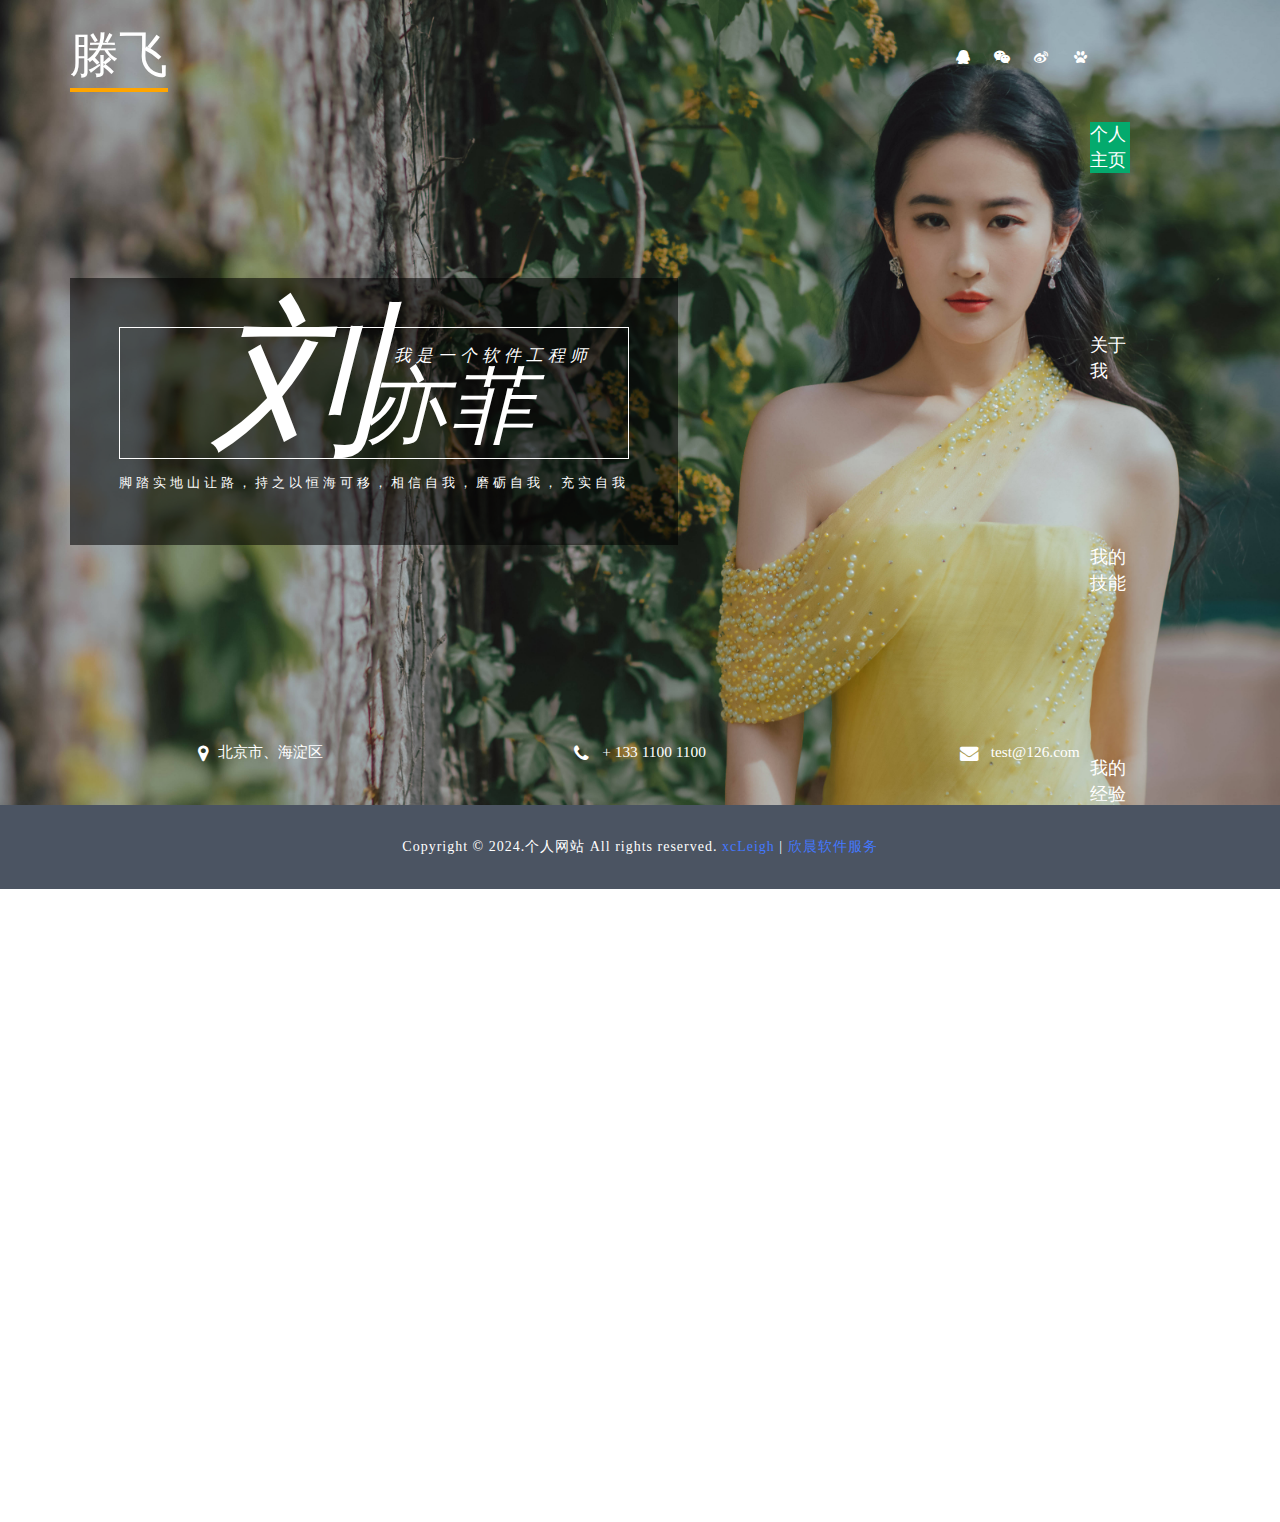
<file: index.html>
<!DOCTYPE html>
<html lang="en">
<head>
<title>好看的个人网站</title>
<meta name="viewport" content="width=device-width, initial-scale=1">
<meta http-equiv="Content-Type" content="text/html; charset=utf-8" />
<meta name="keywords" content="" />
<script type="application/x-javascript"> addEventListener("load", function() { setTimeout(hideURLbar, 0); }, false); function hideURLbar(){ window.scrollTo(0,1); } </script>
<link href="css/bootstrap.css" type="text/css" rel="stylesheet" media="all">
<link href="css/style.css" type="text/css" rel="stylesheet" media="all">   
<link href="css/font-awesome.css" rel="stylesheet"> <!-- font-awesome icons --> 
<script src="js/jquery-2.2.3.min.js"></script>  
</head>
<body> 
	<!-- banner -->
	<div class="banner">
		<div class="banner-w3lsinfo"> 
			<!-- header -->
			<div class="header">
				<div class="container">
					<div class="logo">
						<h1><a href="index.html">滕飞</a></h1>
					</div> 


					<div class="menu">
					    <ul>
						<li><a href="index.html" class="active">个人主页</a></li>
						<li><a href="about.html">关于我</a></li>
						<li><a href="skills.html">我的技能</a></li>
						<li><a href="experience.html">我的经验</a></li>
						<li><a href="education.html">我的教育</a></li>
						<li><a href="projects.html">我的项目</a></li>
						<li><a href="contact.html">联系我们</a></li>
					    </ul>
					</div>

					<!--<div class="menu">
						<a href="#" class="navicon"></a> 
						<div class="toggle effect-3"> 
							<ul class="toggle-menu">
								<li><a href="index.html" class="active"> 个人主页</a></li>
								<li><a href="about.html"> 关于我</a></li>  
								<li><a href="skills.html"> 我的技能</a></li>
								<li><a href="experience.html">我的经验</a></li> 
								<li><a href="education.html">我的教育</a></li>
								<li><a href="projects.html"> 我的项目</a></li>							
								<li><a href="contact.html"> 联系我</a></li>
							</ul>
						</div> 
					</div>   -->
					<div class="social-w3licon">
						<a href="https://blog.csdn.net/weixin_43151418" target="_blank" class="social-button twitter"><i class="fa fa-qq"></i></a>
						<a href="https://blog.csdn.net/weixin_43151418" target="_blank" class="social-button facebook"><i class="fa fa-weixin"></i></a> 
						<a href="https://blog.csdn.net/weixin_43151418" target="_blank" class="social-button google"><i class="fa fa-weibo"></i></a> 
						<a href="https://blog.csdn.net/weixin_43151418" target="_blank" class="social-button dribbble"><i class="fa fa-paw"></i></a> 
					</div>
					<div class="clearfix"> </div>
				</div>
			</div>
			<!-- //header --> 
			<!-- banner-text -->
			<div class="banner-text"> 
				<div class="container"> 
					<div class="banner-w3lstext"> 
						<h2>刘亦菲<span>我是一个软件工程师</span></h2>
						<p>脚踏实地山让路，持之以恒海可移，相信自我，磨砺自我，充实自我</p>
					</div> 
				</div>
			</div>
			<!-- //banner-text -->
			<div class="w3agile-address"> 
				<div class="container"> 
					<ul>
						<li><i class="fa fa-map-marker" aria-hidden="true"></i>北京市、海淀区</li>
						<li><i class="fa fa-phone" aria-hidden="true"> </i>  + 133 1100 1100</li>
						<li><i class="fa fa-envelope" aria-hidden="true"></i><a href="mailto:test@126.com"> test@126.com</a></li>
					</ul>
				</div> 
			</div> 
		</div>
	</div>
	<div class="w3agile-footer">
		<div class="container"> 
			<p>Copyright &copy; 2024.个人网站 All rights reserved. <a href="https://blog.csdn.net/weixin_43151418" target="_blank">xcLeigh</a> | <a href="https://item.taobao.com/item.htm?id=805108173963" target="_blank">欣晨软件服务</a></p>
		</div>
	</div>
	<script>
		$('.navicon').on('click', function (e) {
		  e.preventDefault();
		  $(this).toggleClass('navicon--active');
		  $('.toggle').toggleClass('toggle--active');
		});
	</script> 
    <script src="js/bootstrap.js"></script>
</body>
</html>
</file>
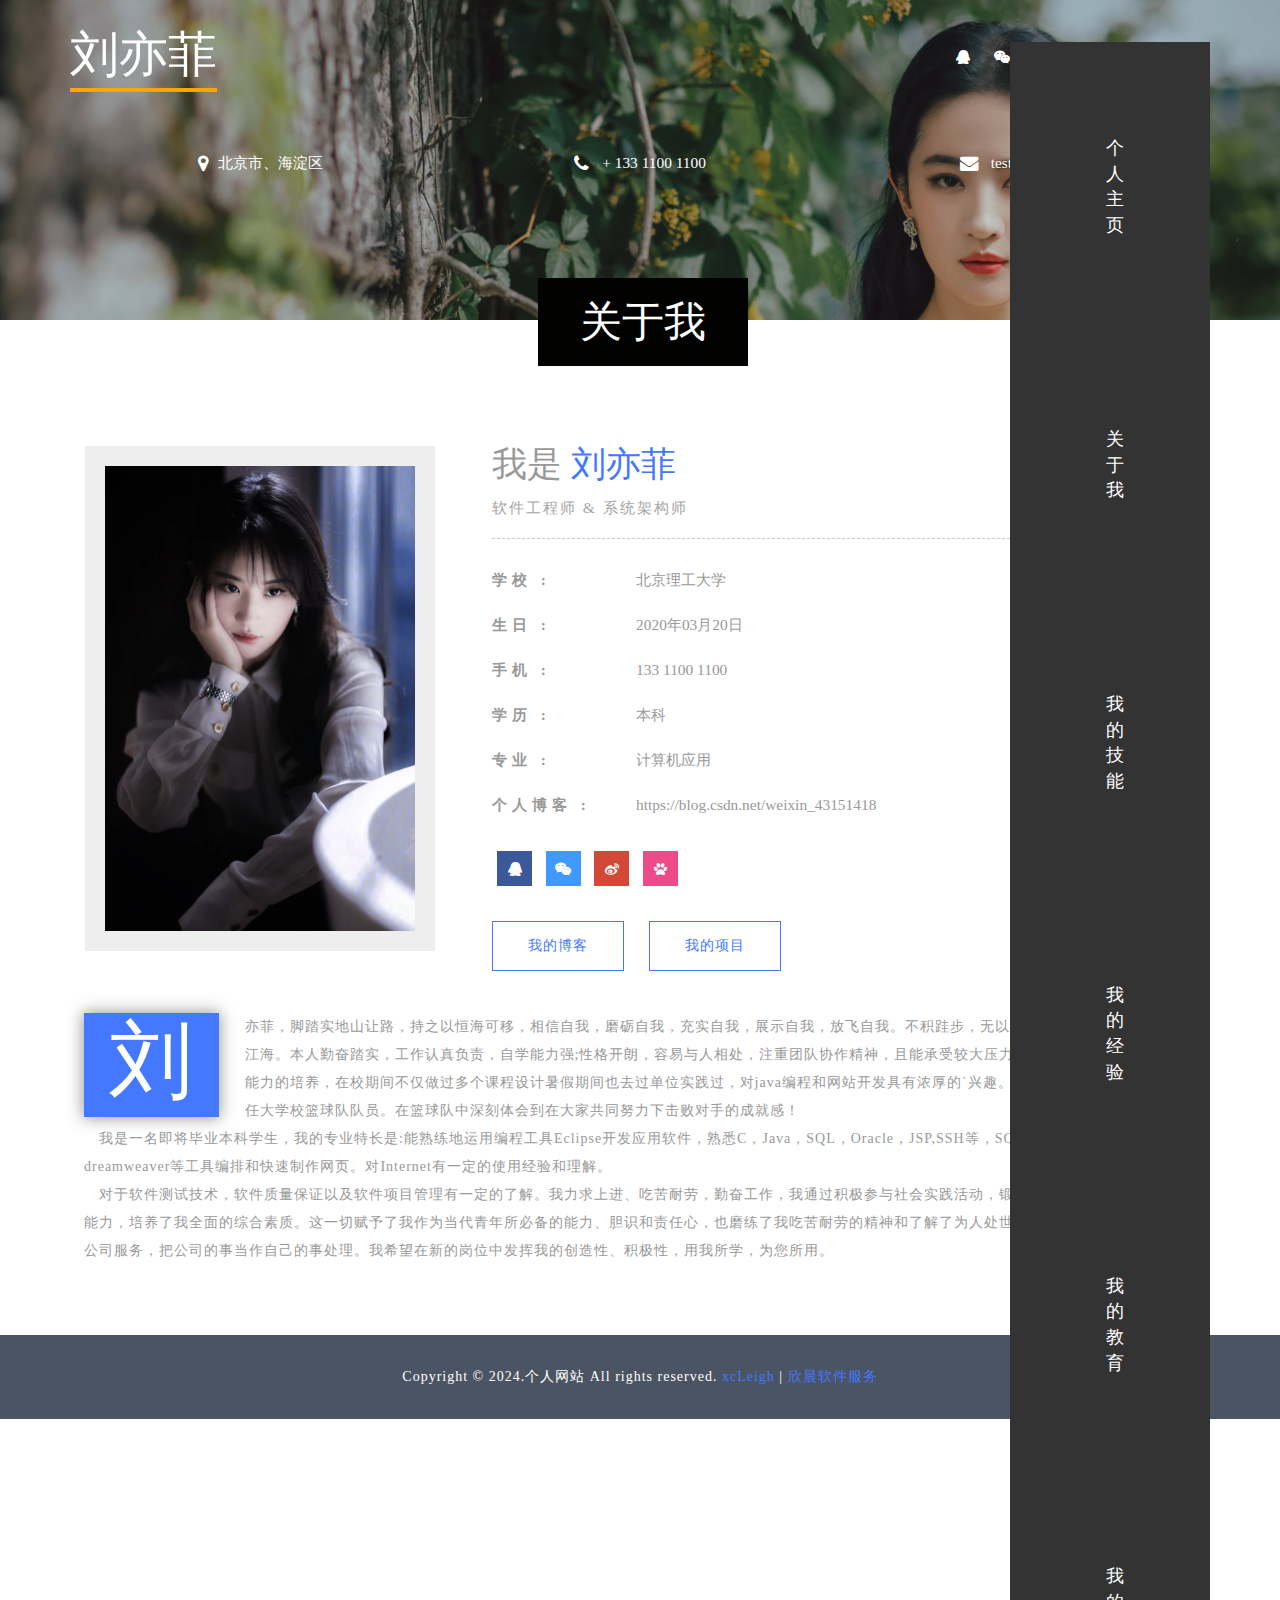
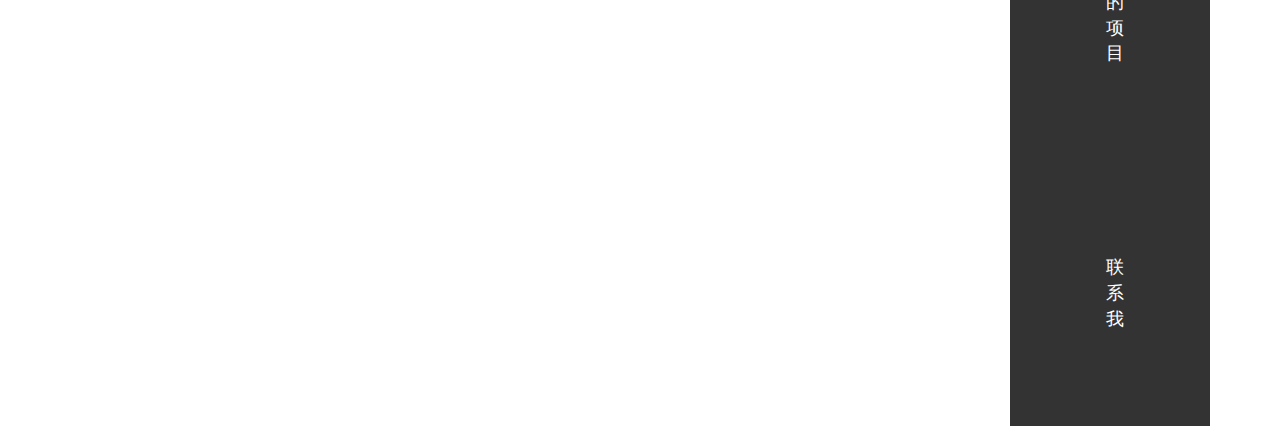
<file: about.html>
<!DOCTYPE html>
<html lang="en">
<head>
<title>好看的个人网站</title>
<meta name="viewport" content="width=device-width, initial-scale=1">
<meta http-equiv="Content-Type" content="text/html; charset=utf-8" />
<meta name="keywords" content="" />
<script type="application/x-javascript"> addEventListener("load", function() { setTimeout(hideURLbar, 0); }, false); function hideURLbar(){ window.scrollTo(0,1); } </script>
<link href="css/bootstrap.css" type="text/css" rel="stylesheet" media="all">
<link href="css/style.css" type="text/css" rel="stylesheet" media="all">   
<link href="css/font-awesome.css" rel="stylesheet"> 
<script src="js/jquery-2.2.3.min.js"></script> 
</head>
<body> 
	<!-- banner -->
	<div class="banner banner1 about-w3banner">
		<div class="banner-w3lsinfo"> 
			<!-- header -->
			<div class="header">
				<div class="container">
					<div class="logo">
						<h1><a href="index.html">刘亦菲</a></h1>
					</div> 

					<div class="menu">
					    <ul style="list-style-type:none; margin:0; padding:0; overflow:hidden; background-color:#333;">
					        <li style="float:left;"><a href="index.html" style="display:block; color:white; text-align:center; padding:14px 16px; text-decoration:none;">个人主页</a></li>
					        <li style="float:left;"><a href="about.html" style="display:block; color:white; text-align:center; padding:14px 16px; text-decoration:none;">关于我</a></li>
					        <li style="float:left;"><a href="skills.html" style="display:block; color:white; text-align:center; padding:14px 16px; text-decoration:none;">我的技能</a></li>
					        <li style="float:left;"><a href="experience.html" style="display:block; color:white; text-align:center; padding:14px 16px; text-decoration:none;">我的经验</a></li>
					        <li style="float:left;"><a href="education.html" style="display:block; color:white; text-align:center; padding:14px 16px; text-decoration:none;">我的教育</a></li>
					        <li style="float:left;"><a href="projects.html" style="display:block; color:white; text-align:center; padding:14px 16px; text-decoration:none;">我的项目</a></li>
					        <li style="float:left;"><a href="contact.html" style="display:block; color:white; text-align:center; padding:14px 16px; text-decoration:none;">联系我</a></li>
					    </ul>
					</div>

					<!--
					<div class="menu">
						<a href="#" class="navicon"></a> 
						<div class="toggle effect-3"> 
							<ul class="toggle-menu">
								<li><a href="index.html"> 个人主页</a></li>
								<li><a href="about.html" class="active"> 关于我</a></li>  
								<li><a href="skills.html"> 我的技能</a></li>
								<li><a href="experience.html">我的经验</a></li> 
								<li><a href="education.html">我的教育</a></li>
								<li><a href="projects.html"> 我的项目</a></li>							
								<li><a href="contact.html"> 联系我</a></li>
							</ul>
						</div> 
					</div>   
					-->

					
					<div class="social-w3licon">
						<a href="https://blog.csdn.net/weixin_43151418" target="_blank" class="social-button twitter"><i class="fa fa-qq"></i></a>
						<a href="https://blog.csdn.net/weixin_43151418" target="_blank" class="social-button facebook"><i class="fa fa-weixin"></i></a> 
						<a href="https://blog.csdn.net/weixin_43151418" target="_blank" class="social-button google"><i class="fa fa-weibo"></i></a> 
						<a href="https://blog.csdn.net/weixin_43151418" target="_blank" class="social-button dribbble"><i class="fa fa-paw"></i></a>
					</div>
					<div class="clearfix"> </div>
				</div>
			</div>
			<!-- //header -->  
			<div class="w3agile-address"> 
				<div class="container"> 
					<ul>
						<li><i class="fa fa-map-marker" aria-hidden="true"></i>北京市、海淀区</li>
						<li><i class="fa fa-phone" aria-hidden="true"> </i>  + 133 1100 1100</li>
						<li><i class="fa fa-envelope" aria-hidden="true"></i><a href="mailto:test@126.com"> test@126.com</a></li>
					</ul>
				</div> 
			</div> 
		</div>
	</div>
	<!-- //banner -->  
	<!-- about -->
	<div class="about">
		<div class="container">
			<div class="w3ls-title">
				<h2 class="agileits-title">关于我</h2>
			</div>
			<div class="about-agileinfo"> 
				<div class="col-md-4 col-sm-4 about-left ">
					<img src="images/img1.jpg" class="img-responsive" alt=""/>
				</div>
				<div class="col-md-8 col-sm-8 about-right wthree">
					<h3>我是 <span>刘亦菲 </span></h3>
					<h4>软件工程师 & 系统架构师 </h4>
					<ul class="address">
						<li>
							<ul class="agileits-address-text ">
								<li><b>学校 :</b></li>
								<li>北京理工大学</li>
							</ul>
						</li>
						<li>
							<ul class="agileits-address-text">
								<li><b>生日 : </b></li>
								<li>2020年03月20日</li>
							</ul>
						</li>
						<li>
							<ul class="agileits-address-text">
								<li><b>手机 : </b></li>
								<li>133 1100 1100</li>
							</ul>
						</li>
						<li>
							<ul class="agileits-address-text">
								<li><b>学历 :</b></li>
								<li>本科</li>
							</ul>
						</li>
						<li>
							<ul class="agileits-address-text">
								<li><b>专业 :</b></li>
								<li><a href="mailto:example@mail.com">计算机应用</a></li>
							</ul>
						</li>
						<li>
							<ul class="agileits-address-text">
								<li><b>个人博客 :</b></li>
								<li><a href="https://blog.csdn.net/weixin_43151418" target="_blank">https://blog.csdn.net/weixin_43151418</a></li>
							</ul>
						</li>
					</ul> 
					<div class="social-wthree-icons">
						<ul>
							<li><a href="https://blog.csdn.net/weixin_43151418" target="_blank" class="fa fa-qq icon icon-border facebook"> </a></li>
							<li><a href="https://blog.csdn.net/weixin_43151418" target="_blank" class="fa fa-weixin icon icon-border twitter"> </a></li>
							<li><a href="https://blog.csdn.net/weixin_43151418" target="_blank" class="fa fa-weibo icon icon-border googleplus"> </a></li>
							<li><a href="https://blog.csdn.net/weixin_43151418" target="_blank" class="fa fa-paw icon icon-border dribbble"> </a></li> 
						</ul>
						<div class="clearfix"> </div>
					</div> 
					<div class="hire-w3lgrids">
						<a href="https://blog.csdn.net/weixin_43151418" target="_blank" class="wthree-more nina" data-text="我的博客"> 
							<span>我</span><span>的</span><span>博</span><span>客</span>
						</a> 
						<a href="https://blog.csdn.net/weixin_43151418?type=download" target="_blank" class="wthree-more w3more1 nina" data-text="我的项目"> 
							<span>我</span><span>的</span><span>项</span><span>目</span>
						</a>
					</div>  
				</div> 
				<div class="clearfix"> </div> 
				<div class="about-text agileits-w3layouts"> 
					<p> 刘亦菲，脚踏实地山让路，持之以恒海可移，相信自我，磨砺自我，充实自我，展示自我，放飞自我。不积跬步，无以至千里；不积小流，无以成江海。本人勤奋踏实，工作认真负责，自学能力强;性格开朗，容易与人相处，注重团队协作精神，且能承受较大压力。注重专业基础学习和实践能力的培养，在校期间不仅做过多个课程设计暑假期间也去过单位实践过，对java编程和网站开发具有浓厚的`兴趣。我喜欢篮球和乒乓球，曾担任大学校篮球队队员。在篮球队中深刻体会到在大家共同努力下击败对手的成就感！
						　<br/>　我是一名即将毕业本科学生，我的专业特长是:能熟练地运用编程工具Eclipse开发应用软件，熟悉C，Java，SQL，Oracle，JSP,SSH等，SQLServer20xx的操作。熟悉dreamweaver等工具编排和快速制作网页。对Internet有一定的使用经验和理解。
						　<br/>　对于软件测试技术，软件质量保证以及软件项目管理有一定的了解。我力求上进、吃苦耐劳，勤奋工作，我通过积极参与社会实践活动，锻炼了我组织、管理和交际的能力，培养了我全面的综合素质。这一切赋予了我作为当代青年所必备的能力、胆识和责任心，也磨练了我吃苦耐劳的精神和了解了为人处世的`道理。我会尽我所能为公司服务，把公司的事当作自己的事处理。我希望在新的岗位中发挥我的创造性、积极性，用我所学，为您所用。
					</p>
				</div>
			</div> 
		</div>
	</div>
	<!-- //about -->
	<!-- footer -->  
	<div class="w3agile-footer">
		<div class="container"> 
			<p>Copyright &copy; 2024.个人网站 All rights reserved. <a href="https://blog.csdn.net/weixin_43151418" target="_blank">xcLeigh</a> | <a href="https://item.taobao.com/item.htm?id=805108173963" target="_blank">欣晨软件服务</a></p>
		</div>
	</div>
	<!-- //footer --> 
	<!-- menu-js -->
	<script>
		$('.navicon').on('click', function (e) {
		  e.preventDefault();
		  $(this).toggleClass('navicon--active');
		  $('.toggle').toggleClass('toggle--active');
		});
	</script> 
	<!-- //menu-js --> 
	<!-- Bootstrap core JavaScript
    ================================================== -->
    <!-- Placed at the end of the document so the pages load faster -->
    <script src="js/bootstrap.js"></script>
</body>
</html>
</file>
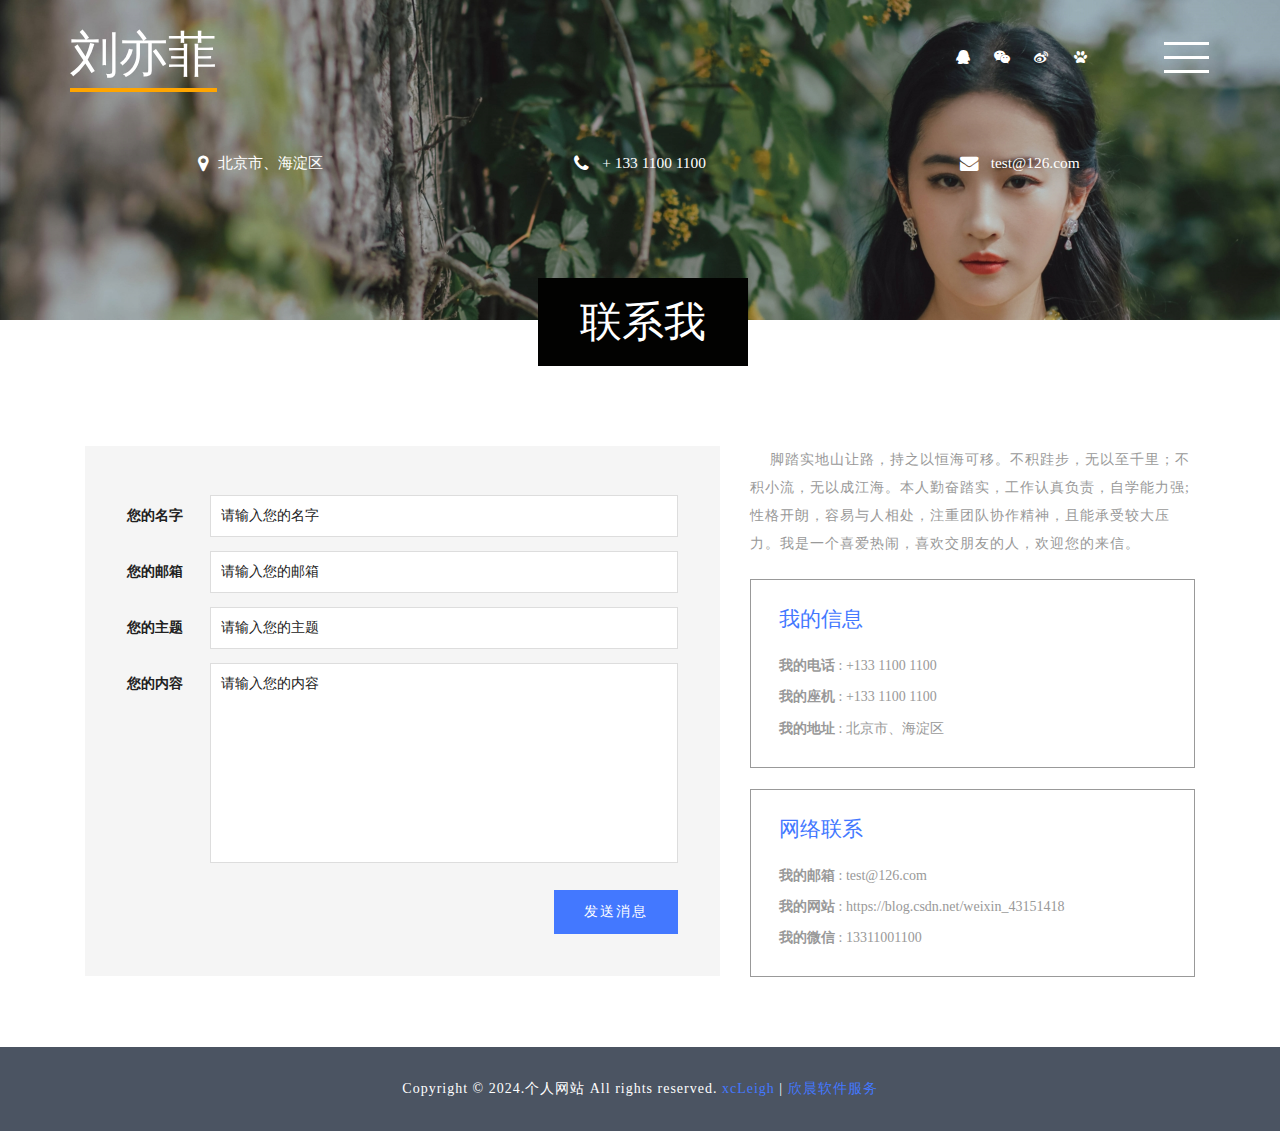
<file: contact.html>
<!DOCTYPE html>
<html lang="en">
<head>
<title>好看的个人网站</title>
<meta name="viewport" content="width=device-width, initial-scale=1">
<meta http-equiv="Content-Type" content="text/html; charset=utf-8" />
<meta name="keywords" content="" />
<script type="application/x-javascript"> addEventListener("load", function() { setTimeout(hideURLbar, 0); }, false); function hideURLbar(){ window.scrollTo(0,1); } </script>
<link href="css/bootstrap.css" type="text/css" rel="stylesheet" media="all">
<link href="css/style.css" type="text/css" rel="stylesheet" media="all">   
<link href="css/font-awesome.css" rel="stylesheet">
<script src="js/jquery-2.2.3.min.js"></script>  
</head>
<body> 
	<!-- banner -->
	<div class="banner banner1 about-w3banner">
		<div class="banner-w3lsinfo"> 
			<!-- header -->
			<div class="header">
				<div class="container">
					<div class="logo">
						<h1><a href="index.html">刘亦菲</a></h1>
					</div> 
					<div class="menu">
						<a href="#" class="navicon"></a> 
						<div class="toggle effect-3"> 
							<ul class="toggle-menu">
								<li><a href="index.html"> 个人主页</a></li>
								<li><a href="about.html"> 关于我</a></li>  
								<li><a href="skills.html"> 我的技能</a></li>
								<li><a href="experience.html">我的经验</a></li> 
								<li><a href="education.html">我的教育</a></li>
								<li><a href="projects.html"> 我的项目</a></li>							
								<li><a href="contact.html" class="active"> 联系我</a></li>
							</ul>
						</div> 
					</div>   
					<div class="social-w3licon">
						<a href="https://blog.csdn.net/weixin_43151418" target="_blank" class="social-button twitter"><i class="fa fa-qq"></i></a>
						<a href="https://blog.csdn.net/weixin_43151418" target="_blank" class="social-button facebook"><i class="fa fa-weixin"></i></a> 
						<a href="https://blog.csdn.net/weixin_43151418" target="_blank" class="social-button google"><i class="fa fa-weibo"></i></a> 
						<a href="https://blog.csdn.net/weixin_43151418" target="_blank" class="social-button dribbble"><i class="fa fa-paw"></i></a>
					</div>
					<div class="clearfix"> </div>
				</div>
			</div>
			<!-- //header -->  
			<div class="w3agile-address"> 
				<div class="container"> 
					<ul>
						<li><i class="fa fa-map-marker" aria-hidden="true"></i>北京市、海淀区</li>
						<li><i class="fa fa-phone" aria-hidden="true"> </i>  + 133 1100 1100</li>
						<li><i class="fa fa-envelope" aria-hidden="true"></i><a href="mailto:test@126.com"> test@126.com</a></li>
					</ul>
				</div> 
			</div> 
		</div>
	</div>
	<!-- //banner -->  
	<!-- contact -->
	<div class="about contact">
		<div class="container">
			<div class="w3ls-title">
				<h2 class="agileits-title">联系我</h2>
			</div>
			<div class="contact-agileinfo">
				<div class="col-md-7 w3agile-contact-grids">
					<div class="ctact-w3left">
						<form action="#" method="post">
							<span>
								<i>您的名字</i>
								<input type="text" name="Name" placeholder="请输入您的名字" required="">
							</span>
							<span>
								<i>您的邮箱</i>
								<input type="email" name="Email" placeholder="请输入您的邮箱" required="">
							</span>
							<span>
								<i>您的主题</i>
								<input type="text" name="Subject" placeholder="请输入您的主题" required="">
							</span>
							<span>
								<i>您的内容</i>
								<textarea name="Message" placeholder="请输入您的内容" required=""></textarea>
							</span>
							<div class="w3_submit">
								<input type="submit" value="发送消息">
							</div>
						</form>
					</div>
				</div> 
				<div class="col-md-5 w3agile-contact-grids"> 
					<p style="text-indent: 20px;">
						脚踏实地山让路，持之以恒海可移。不积跬步，无以至千里；不积小流，无以成江海。本人勤奋踏实，工作认真负责，自学能力强;性格开朗，容易与人相处，注重团队协作精神，且能承受较大压力。我是一个喜爱热闹，喜欢交朋友的人，欢迎您的来信。
					</p>
					<div class="profile-grids">  
						<h5>我的信息</h5>
						<ul> 
							<li> 
								<b>我的电话</b> : +133 1100 1100
							</li> 
							<li> 
								<b>我的座机</b> :  +133 1100 1100
							</li> 
							<li> 
								<b>我的地址</b> :  北京市、海淀区
							</li>
						</ul>
					</div>
					<div class="profile-grids">  
						<h5>网络联系</h5>
						<ul> 
							<li> 
								<b>我的邮箱</b> : <a href="mailto:example@mail.com"> test@126.com</a>
							</li>
							<li> 
								<b>我的网站</b> : <a href="https://blog.csdn.net/weixin_43151418">https://blog.csdn.net/weixin_43151418</a>
							</li>
							<li> 
								<b>我的微信</b> : <a href="https://blog.csdn.net/weixin_43151418">13311001100</a>
							</li> 
						</ul>
					</div>
					<div class="clearfix"> </div> 
				</div>
				<div class="clearfix"> </div>
			</div>
		</div>
	</div>
	<!-- //contact -->
	<!-- footer -->  
	<div class="w3agile-footer">
		<div class="container"> 
			<p>Copyright &copy; 2024.个人网站 All rights reserved. <a href="https://blog.csdn.net/weixin_43151418" target="_blank">xcLeigh</a> | <a href="https://item.taobao.com/item.htm?id=805108173963" target="_blank">欣晨软件服务</a></p>
		</div>
	</div>
	<!-- //footer --> 
	<!-- menu-js -->
	<script>
		$('.navicon').on('click', function (e) {
		  e.preventDefault();
		  $(this).toggleClass('navicon--active');
		  $('.toggle').toggleClass('toggle--active');
		});
	</script> 
	<!-- //menu-js --> 
	<!-- Bootstrap core JavaScript
    ================================================== -->
    <!-- Placed at the end of the document so the pages load faster -->
    <script src="js/bootstrap.js"></script>
</body>
</html>
</file>
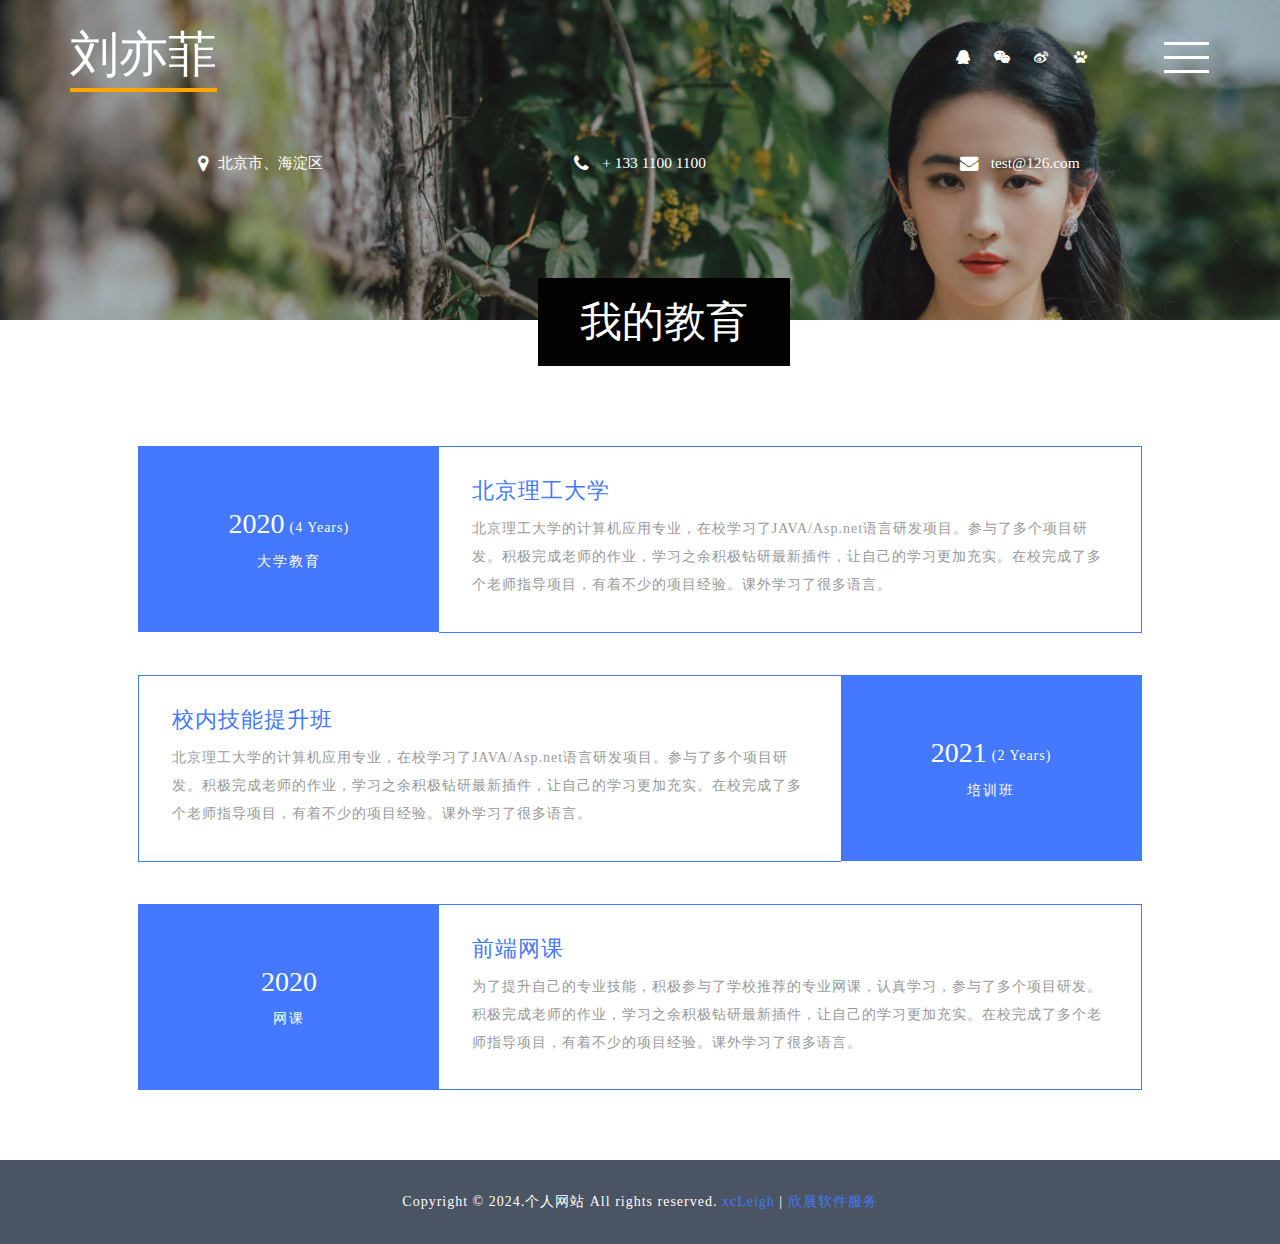
<file: education.html>
<!DOCTYPE html>
<html lang="en">
<head>
<title>好看的个人网站</title>
<meta name="viewport" content="width=device-width, initial-scale=1">
<meta http-equiv="Content-Type" content="text/html; charset=utf-8" />
<meta name="keywords" content="" />
<script type="application/x-javascript"> addEventListener("load", function() { setTimeout(hideURLbar, 0); }, false); function hideURLbar(){ window.scrollTo(0,1); } </script>
<link href="css/bootstrap.css" type="text/css" rel="stylesheet" media="all">
<link href="css/style.css" type="text/css" rel="stylesheet" media="all">   
<link href="css/font-awesome.css" rel="stylesheet">
<script src="js/jquery-2.2.3.min.js"></script>  
</head>
<body> 
	<!-- banner -->
	<div class="banner banner1 about-w3banner">
		<div class="banner-w3lsinfo"> 
			<!-- header -->
			<div class="header">
				<div class="container">
					<div class="logo">
						<h1><a href="index.html">刘亦菲</a></h1>
					</div> 
					<div class="menu">
						<a href="#" class="navicon"></a> 
						<div class="toggle effect-3"> 
							<ul class="toggle-menu">
								<li><a href="index.html"> 个人主页</a></li>
								<li><a href="about.html"> 关于我</a></li>  
								<li><a href="skills.html"> 我的技能</a></li>
								<li><a href="experience.html">我的经验</a></li> 
								<li><a href="education.html" class="active">我的教育</a></li>
								<li><a href="projects.html"> 我的项目</a></li>							
								<li><a href="contact.html"> 联系我</a></li>
							</ul>
						</div> 
					</div>   
					<div class="social-w3licon">
						<a href="https://blog.csdn.net/weixin_43151418" target="_blank" class="social-button twitter"><i class="fa fa-qq"></i></a>
						<a href="https://blog.csdn.net/weixin_43151418" target="_blank" class="social-button facebook"><i class="fa fa-weixin"></i></a> 
						<a href="https://blog.csdn.net/weixin_43151418" target="_blank" class="social-button google"><i class="fa fa-weibo"></i></a> 
						<a href="https://blog.csdn.net/weixin_43151418" target="_blank" class="social-button dribbble"><i class="fa fa-paw"></i></a>
					</div>
					<div class="clearfix"> </div>
				</div>
			</div>
			<!-- //header -->  
			<div class="w3agile-address"> 
				<div class="container"> 
					<ul>
						<li><i class="fa fa-map-marker" aria-hidden="true"></i>北京市、海淀区</li>
						<li><i class="fa fa-phone" aria-hidden="true"> </i>  + 133 1100 1100</li>
						<li><i class="fa fa-envelope" aria-hidden="true"></i><a href="mailto:test@126.com"> test@126.com</a></li>
					</ul>
				</div> 
			</div> 
		</div>
	</div>
	<!-- //banner -->  
	<!-- education -->
	<div class="about education">
		<div class="container">
			<div class="w3ls-title">
				<h2 class="agileits-title">我的教育</h2>
			</div>
			<div class="w3-agileits-expinfo">    
				<div class="experience-grids">
					<div class="experience-left">
						<h6>2020<span>(4 Years)</span> </h6>
						<h5>大学教育</h5>
					</div>
					<div class="experience-right">
						<h4>北京理工大学</h4>
						<p>北京理工大学的计算机应用专业，在校学习了JAVA/Asp.net语言研发项目。参与了多个项目研发。积极完成老师的作业，学习之余积极钻研最新插件，让自己的学习更加充实。在校完成了多个老师指导项目，有着不少的项目经验。课外学习了很多语言。</p>
					</div>
					<div class="clearfix"> </div>
				</div> 
				<div class="experience-grids experience-grids-btm">
					<div class="experience-left">
						<h6>2021<span>(2 Years)</span></h6>
						<h5> 培训班</h5>
					</div>
					<div class="experience-right">
						<h4>校内技能提升班</h4>
						<p>北京理工大学的计算机应用专业，在校学习了JAVA/Asp.net语言研发项目。参与了多个项目研发。积极完成老师的作业，学习之余积极钻研最新插件，让自己的学习更加充实。在校完成了多个老师指导项目，有着不少的项目经验。课外学习了很多语言。</p>
					</div>
					<div class="clearfix"> </div>
				</div>  
				<div class="experience-grids w3-agileits">
					<div class="experience-left">
						<h6>2020</h6>
						<h5> 网课</h5>
					</div>
					<div class="experience-right">
						<h4>前端网课</h4>
						<p>为了提升自己的专业技能，积极参与了学校推荐的专业网课，认真学习，参与了多个项目研发。积极完成老师的作业，学习之余积极钻研最新插件，让自己的学习更加充实。在校完成了多个老师指导项目，有着不少的项目经验。课外学习了很多语言。</p>
					</div>
					<div class="clearfix"> </div>
				</div> 
			</div>
		</div>
	</div>
	<!-- //education -->
	<!-- footer -->  
	<div class="w3agile-footer">
		<div class="container"> 
			<p>Copyright &copy; 2024.个人网站 All rights reserved. <a href="https://blog.csdn.net/weixin_43151418" target="_blank">xcLeigh</a> | <a href="https://item.taobao.com/item.htm?id=805108173963" target="_blank">欣晨软件服务</a></p>
		</div>
	</div>
	<!-- //footer --> 
	<!-- menu-js -->
	<script>
		$('.navicon').on('click', function (e) {
		  e.preventDefault();
		  $(this).toggleClass('navicon--active');
		  $('.toggle').toggleClass('toggle--active');
		});
	</script> 
	<!-- //menu-js --> 
	<!-- Bootstrap core JavaScript
    ================================================== -->
    <!-- Placed at the end of the document so the pages load faster -->
    <script src="js/bootstrap.js"></script>
</body>
</html>
</file>
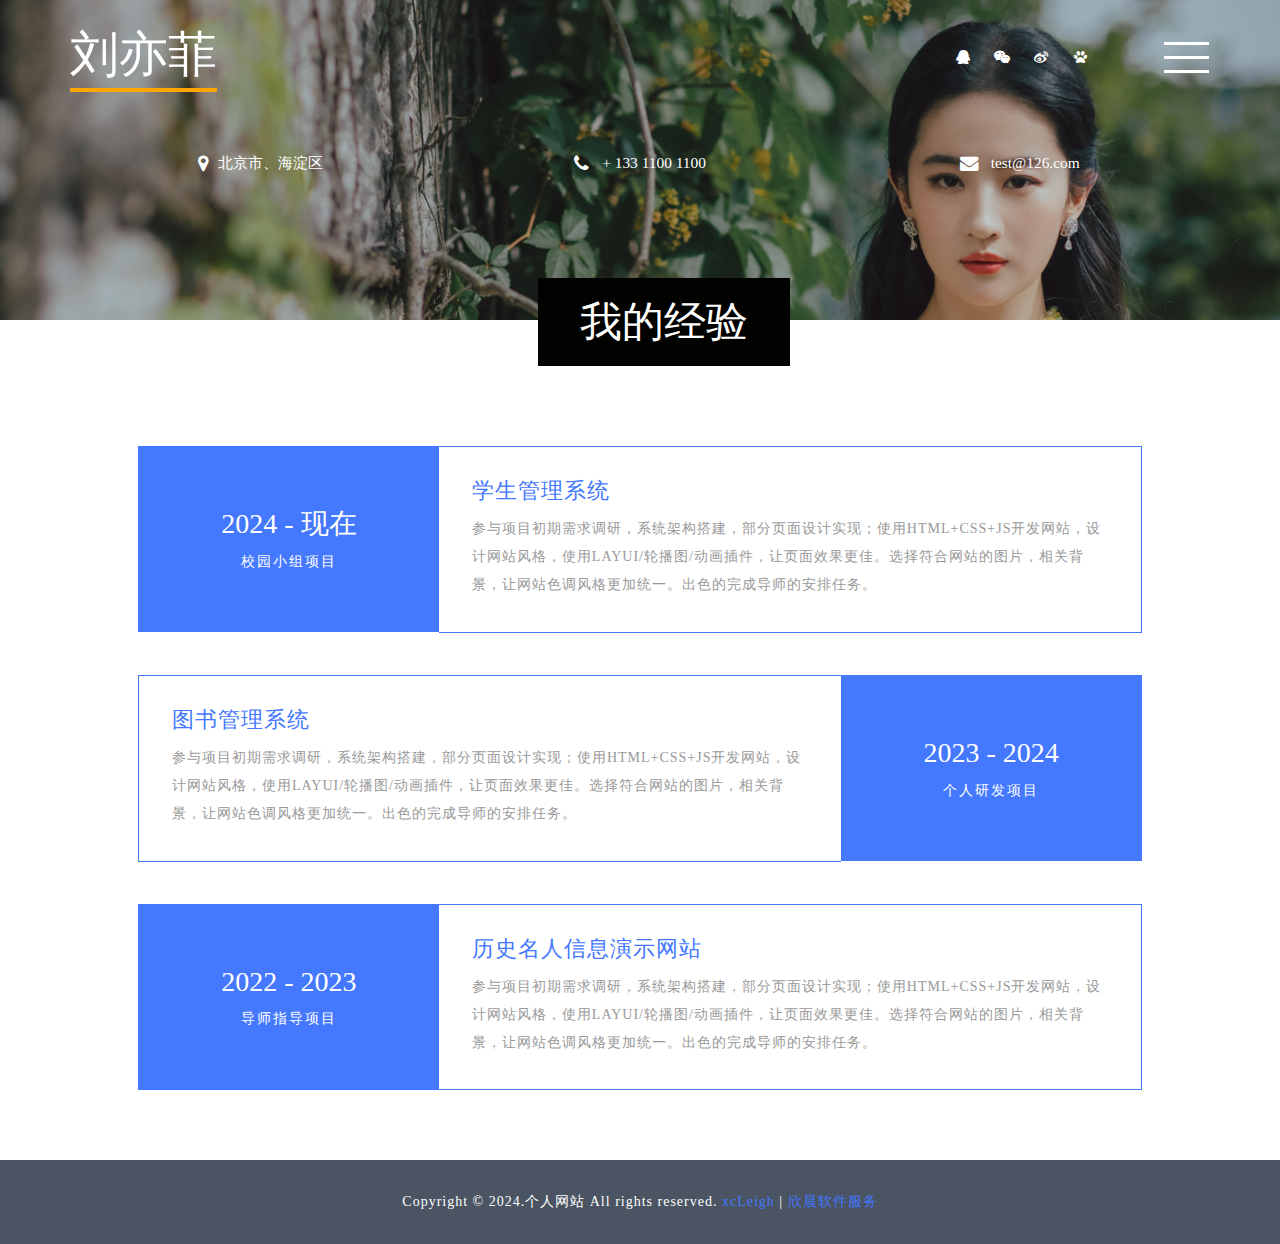
<file: experience.html>
<!DOCTYPE html>
<html lang="en">
<head>
<title>好看的个人网站</title>
<meta name="viewport" content="width=device-width, initial-scale=1">
<meta http-equiv="Content-Type" content="text/html; charset=utf-8" />
<meta name="keywords" content="" />
<script type="application/x-javascript"> addEventListener("load", function() { setTimeout(hideURLbar, 0); }, false); function hideURLbar(){ window.scrollTo(0,1); } </script>
<link href="css/bootstrap.css" type="text/css" rel="stylesheet" media="all">
<link href="css/style.css" type="text/css" rel="stylesheet" media="all">   
<link href="css/font-awesome.css" rel="stylesheet"> 
<script src="js/jquery-2.2.3.min.js"></script>  
</head>
<body> 
	<!-- banner -->
	<div class="banner banner1 about-w3banner">
		<div class="banner-w3lsinfo"> 
			<!-- header -->
			<div class="header">
				<div class="container">
					<div class="logo">
						<h1><a href="index.html">刘亦菲</a></h1>
					</div> 
					<div class="menu">
						<a href="#" class="navicon"></a> 
						<div class="toggle effect-3"> 
							<ul class="toggle-menu">
								<li><a href="index.html"> 个人主页</a></li>
								<li><a href="about.html"> 关于我</a></li>  
								<li><a href="skills.html"> 我的技能</a></li>
								<li><a href="experience.html" class="active">我的经验</a></li> 
								<li><a href="education.html">我的教育</a></li>
								<li><a href="projects.html"> 我的项目</a></li>							
								<li><a href="contact.html"> 联系我</a></li>
							</ul>
						</div> 
					</div>   
					<div class="social-w3licon">
						<a href="https://blog.csdn.net/weixin_43151418" target="_blank" class="social-button twitter"><i class="fa fa-qq"></i></a>
						<a href="https://blog.csdn.net/weixin_43151418" target="_blank" class="social-button facebook"><i class="fa fa-weixin"></i></a> 
						<a href="https://blog.csdn.net/weixin_43151418" target="_blank" class="social-button google"><i class="fa fa-weibo"></i></a> 
						<a href="https://blog.csdn.net/weixin_43151418" target="_blank" class="social-button dribbble"><i class="fa fa-paw"></i></a>
					</div>
					<div class="clearfix"> </div>
				</div>
			</div>
			<!-- //header -->  
			<div class="w3agile-address"> 
				<div class="container"> 
					<ul>
						<li><i class="fa fa-map-marker" aria-hidden="true"></i>北京市、海淀区</li>
						<li><i class="fa fa-phone" aria-hidden="true"> </i>  + 133 1100 1100</li>
						<li><i class="fa fa-envelope" aria-hidden="true"></i><a href="mailto:test@126.com"> test@126.com</a></li>
					</ul>
				</div> 
			</div> 
		</div>
	</div>
	<!-- //banner -->  
	<!-- experience -->
	<div class="about experience">
		<div class="container">
			<div class="w3ls-title">
				<h2 class="agileits-title">我的经验</h2>
			</div>
			<div class="w3-agileits-expinfo">  
				<div class="experience-grids">
					<div class="experience-left">
						<h6>2024 - 现在 </h6>
						<h5>校园小组项目 </h5>
					</div>
					<div class="experience-right">
						<h4>学生管理系统</h4>
						<p>参与项目初期需求调研，系统架构搭建，部分页面设计实现；使用HTML+CSS+JS开发网站，设计网站风格，使用LAYUI/轮播图/动画插件，让页面效果更佳。选择符合网站的图片，相关背景，让网站色调风格更加统一。出色的完成导师的安排任务。</p>
					</div>
					<div class="clearfix"> </div>
				</div> 
				<div class="experience-grids experience-grids-btm">
					<div class="experience-left">
						<h6>2023 - 2024</h6>
						<h5>个人研发项目 </h5>
					</div>
					<div class="experience-right">
						<h4>图书管理系统</h4>
						<p>参与项目初期需求调研，系统架构搭建，部分页面设计实现；使用HTML+CSS+JS开发网站，设计网站风格，使用LAYUI/轮播图/动画插件，让页面效果更佳。选择符合网站的图片，相关背景，让网站色调风格更加统一。出色的完成导师的安排任务。</p>
					</div>
					<div class="clearfix"> </div>
				</div>
				<div class="experience-grids w3-agileits">
					<div class="experience-left">
						<h6>2022 - 2023</h6>
						<h5>导师指导项目 </h5>
					</div>
					<div class="experience-right">
						<h4>历史名人信息演示网站</h4>
						<p>参与项目初期需求调研，系统架构搭建，部分页面设计实现；使用HTML+CSS+JS开发网站，设计网站风格，使用LAYUI/轮播图/动画插件，让页面效果更佳。选择符合网站的图片，相关背景，让网站色调风格更加统一。出色的完成导师的安排任务。</p>
					</div>
					<div class="clearfix"> </div>
				</div> 
			</div>
		</div>
	</div>
	<!-- //experience -->
	<!-- footer -->  
	<div class="w3agile-footer">
		<div class="container"> 
			<p>Copyright &copy; 2024.个人网站 All rights reserved. <a href="https://blog.csdn.net/weixin_43151418" target="_blank">xcLeigh</a> | <a href="https://item.taobao.com/item.htm?id=805108173963" target="_blank">欣晨软件服务</a></p>
		</div>
	</div>
	<!-- //footer --> 
	<!-- menu-js -->
	<script>
		$('.navicon').on('click', function (e) {
		  e.preventDefault();
		  $(this).toggleClass('navicon--active');
		  $('.toggle').toggleClass('toggle--active');
		});
	</script> 
	<!-- //menu-js --> 
	<!-- Bootstrap core JavaScript
    ================================================== -->
    <!-- Placed at the end of the document so the pages load faster -->
    <script src="js/bootstrap.js"></script>
</body>
</html>
</file>
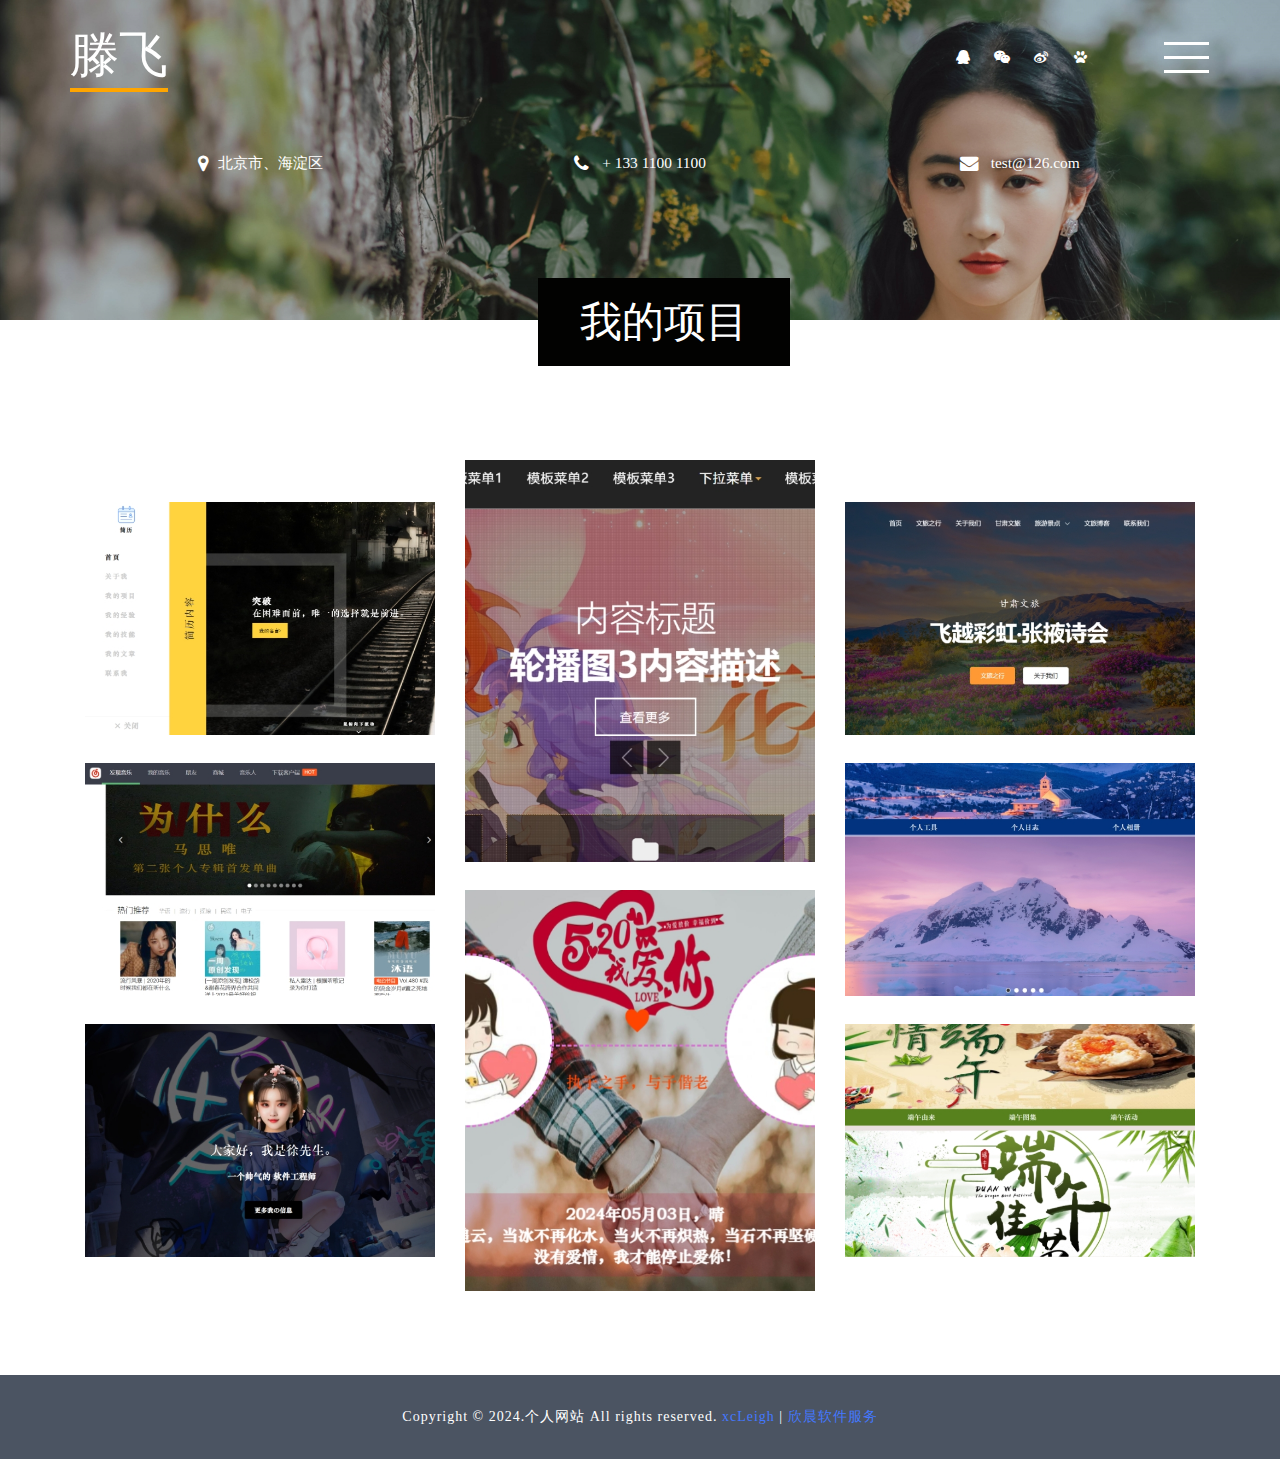
<file: projects.html>
<!DOCTYPE html>
<html lang="en">
<head>
<title>好看的个人网站</title>
<meta name="viewport" content="width=device-width, initial-scale=1">
<meta http-equiv="Content-Type" content="text/html; charset=utf-8" />
<meta name="keywords" content="" />
<script type="application/x-javascript"> addEventListener("load", function() { setTimeout(hideURLbar, 0); }, false); function hideURLbar(){ window.scrollTo(0,1); } </script>
<link href="css/bootstrap.css" type="text/css" rel="stylesheet" media="all">
<link href="css/style.css" type="text/css" rel="stylesheet" media="all">   
<link href="css/font-awesome.css" rel="stylesheet">
<link href="css/lightcase.css" rel="stylesheet" type="text/css" />
<script src="js/jquery-2.2.3.min.js"></script>  
</head>
<body> 
	<!-- banner -->
	<div class="banner banner1 about-w3banner">
		<div class="banner-w3lsinfo"> 
			<!-- header -->
			<div class="header">
				<div class="container">
					<div class="logo">
						<h1><a href="index.html">滕飞</a></h1>
					</div> 
					<div class="menu">
						<a href="#" class="navicon"></a> 
						<div class="toggle effect-3"> 
							<ul class="toggle-menu">
								<li><a href="index.html"> 个人主页</a></li>
								<li><a href="about.html"> 关于我</a></li>  
								<li><a href="skills.html"> 我的技能</a></li>
								<li><a href="experience.html">我的经验</a></li> 
								<li><a href="education.html">我的教育</a></li>
								<li><a href="projects.html" class="active"> 我的项目</a></li>							
								<li><a href="contact.html"> 联系我</a></li>
							</ul>
						</div> 
					</div>   
					<div class="social-w3licon">
						<a href="https://blog.csdn.net/weixin_43151418" target="_blank" class="social-button twitter"><i class="fa fa-qq"></i></a>
						<a href="https://blog.csdn.net/weixin_43151418" target="_blank" class="social-button facebook"><i class="fa fa-weixin"></i></a> 
						<a href="https://blog.csdn.net/weixin_43151418" target="_blank" class="social-button google"><i class="fa fa-weibo"></i></a> 
						<a href="https://blog.csdn.net/weixin_43151418" target="_blank" class="social-button dribbble"><i class="fa fa-paw"></i></a>
					</div>
					<div class="clearfix"> </div>
				</div>
			</div>
			<!-- //header -->  
			<div class="w3agile-address"> 
				<div class="container"> 
					<ul>
						<li><i class="fa fa-map-marker" aria-hidden="true"></i>北京市、海淀区</li>
						<li><i class="fa fa-phone" aria-hidden="true"> </i>  + 133 1100 1100</li>
						<li><i class="fa fa-envelope" aria-hidden="true"></i><a href="mailto:test@126.com"> test@126.com</a></li>
					</ul>
				</div> 
			</div> 
		</div>
	</div>
	<!-- //banner -->  
	<!-- projects -->
	<div class="about projects">
		<div class="container">
			<div class="w3ls-title">
				<h2 class="agileits-title">我的项目</h2>
			</div>
			<div class="w3ls_gallery_grids">	
				<div class="col-xs-4 agileits_w3layouts_gallery_grid">	
					<div class="agileits_w3layouts_gallery_grid1 w3layouts_gallery_grid1 hover14 column">
						<div class="w3_agile_gallery_effect view view-tenth">
							<a href="images/g1.jpg" class="showcase" data-rel="lightcase:myCollection:slideshow" title="酷酷的个人简历">
								<img src="images/g1.jpg" alt=" " class="img-responsive" />
								<div class="mask">
									<h3>酷酷的个人简历</h3>
									<p>
										代码上手简单，代码独立，可以直接使用。也可直接预览效果。
									</p>
									<a href="https://blog.csdn.net/weixin_43151418/article/details/140293771" target="_blank">下载代码</a>
								</div>
							</a>
						</div>
					</div>
					<div class="agileits_w3layouts_gallery_grid1 hover14 column">
						<div class="w3_agile_gallery_effect view view-tenth">
							<a href="images/g2.jpg" class="showcase" data-rel="lightcase:myCollection:slideshow" title="我的音乐网站">
								<img src="images/g2.jpg" alt=" " class="img-responsive" />
								<div class="mask">
									<h3>我的音乐网站</h3>
									<p>代码上手简单，代码独立，可以直接使用。也可直接预览效果。</p>
									<a href="https://blog.csdn.net/weixin_43151418/article/details/140258284" target="_blank">下载代码</a>
								</div>
							</a>
						</div>
					</div>
					<div class="agileits_w3layouts_gallery_grid1 hover14 column">
						<div class="w3_agile_gallery_effect view view-tenth">
							<a href="images/g3.jpg" class="showcase" data-rel="lightcase:myCollection:slideshow" title="个人简历网页">
								<img src="images/g3.jpg" alt=" " class="img-responsive" />
								<div class="mask">
									<h3>个人简历网页</h3>
									<p>代码上手简单，代码独立，可以直接使用。也可直接预览效果。</p>
									<a href="https://blog.csdn.net/weixin_43151418/article/details/139632742" target="_blank">下载代码</a>
								</div>
							</a>
						</div>
					</div>
				</div>
				<div class="col-xs-4 agileits_w3layouts_gallery_grid">	
					<div class="agileits_w3layouts_gallery_grid1 hover14 column">
						<div class="w3_agile_gallery_effect view view-tenth">
							<a href="images/g4.jpg" class="showcase" data-rel="lightcase:myCollection:slideshow" title="通用网站模板">
								<img src="images/g4.jpg" alt=" " class="img-responsive" />
								<div class="mask">
									<h3>通用网站模板</h3>
									<p>代码上手简单，代码独立，可以直接使用。也可直接预览效果。</p>
									<a href="https://blog.csdn.net/weixin_43151418/article/details/139151226" target="_blank">下载代码</a>
								</div>
							</a>
						</div>
					</div>
					<div class="agileits_w3layouts_gallery_grid1 hover14 column">
						<div class="w3_agile_gallery_effect view view-tenth">
							<a href="images/g5.jpg" class="showcase" data-rel="lightcase:myCollection:slideshow" title="情人节表白模板">
								<img src="images/g5.jpg" alt=" " class="img-responsive" />
								<div class="mask">
									<h3>情人节表白模板</h3>
									<p>代码上手简单，代码独立，可以直接使用。也可直接预览效果。</p>
									<a href="https://blog.csdn.net/weixin_43151418/article/details/139001741" target="_blank">下载代码</a>
								</div>
							</a>
						</div>
					</div> 
				</div>
				<div class="col-xs-4 agileits_w3layouts_gallery_grid">	
					<div class="agileits_w3layouts_gallery_grid1 w3layouts_gallery_grid1 hover14 column">
						<div class="w3_agile_gallery_effect view view-tenth">
							<a href="images/g6.jpg" class="showcase" data-rel="lightcase:myCollection:slideshow" title="文化旅游网站">
								<img src="images/g6.jpg" alt=" " class="img-responsive" />
								<div class="mask">
									<h3>文化旅游网站</h3>
									<p>代码上手简单，代码独立，可以直接使用。也可直接预览效果。</p>
									<a href="https://blog.csdn.net/weixin_43151418/article/details/139856172" target="_blank">下载代码</a>
								</div>
							</a>
						</div>
					</div>
					<div class="agileits_w3layouts_gallery_grid1 hover14 column">
						<div class="w3_agile_gallery_effect view view-tenth">
							<a href="images/g7.jpg" class="showcase" data-rel="lightcase:myCollection:slideshow" title="个人网站模板">
								<img src="images/g7.jpg" alt=" " class="img-responsive" />
								<div class="mask">
									<h3>个人网站模板</h3>
									<p>代码上手简单，代码独立，可以直接使用。也可直接预览效果。</p>
									<a href="https://blog.csdn.net/weixin_43151418/article/details/139809685" target="_blank">下载代码</a>
								</div>
							</a>
						</div>
					</div>
					<div class="agileits_w3layouts_gallery_grid1 hover14 column">
						<div class="w3_agile_gallery_effect view view-tenth">
							<a href="images/g8.jpg" class="showcase" data-rel="lightcase:myCollection:slideshow" title="端午节网站">
								<img src="images/g8.jpg" alt=" " class="img-responsive" />
								<div class="mask">
									<h3>端午节网站</h3>
									<p>代码上手简单，代码独立，可以直接使用。也可直接预览效果。</p>
									<a href="https://blog.csdn.net/weixin_43151418/article/details/139524377" target="_blank">下载代码</a>
								</div>
							</a>
						</div>
					</div>
				</div>
				<div class="clearfix"> </div>
			</div> 
		</div>
	</div>
	<!-- //projects -->
	<!-- footer -->  
	<div class="w3agile-footer">
		<div class="container"> 
			<p>Copyright &copy; 2024.个人网站 All rights reserved. <a href="https://blog.csdn.net/weixin_43151418" target="_blank">xcLeigh</a> | <a href="https://item.taobao.com/item.htm?id=805108173963" target="_blank">欣晨软件服务</a></p>
		</div>
	</div>
	<!-- //footer --> 
	<!-- gallery light-case -->
	<script src="js/lightcase.js"></script>
	<script src="js/jquery.events.touch.js"></script>
	<script>
		$('.showcase').lightcase();
	</script>
	<!-- //gallery light-case -->
	<!-- menu-js -->
	<script>
		$('.navicon').on('click', function (e) {
		  e.preventDefault();
		  $(this).toggleClass('navicon--active');
		  $('.toggle').toggleClass('toggle--active');
		});
	</script> 
	<!-- //menu-js --> 
	<!-- Bootstrap core JavaScript
    ================================================== -->
    <!-- Placed at the end of the document so the pages load faster -->
    <script src="js/bootstrap.js"></script>
</body>
</html>
</file>
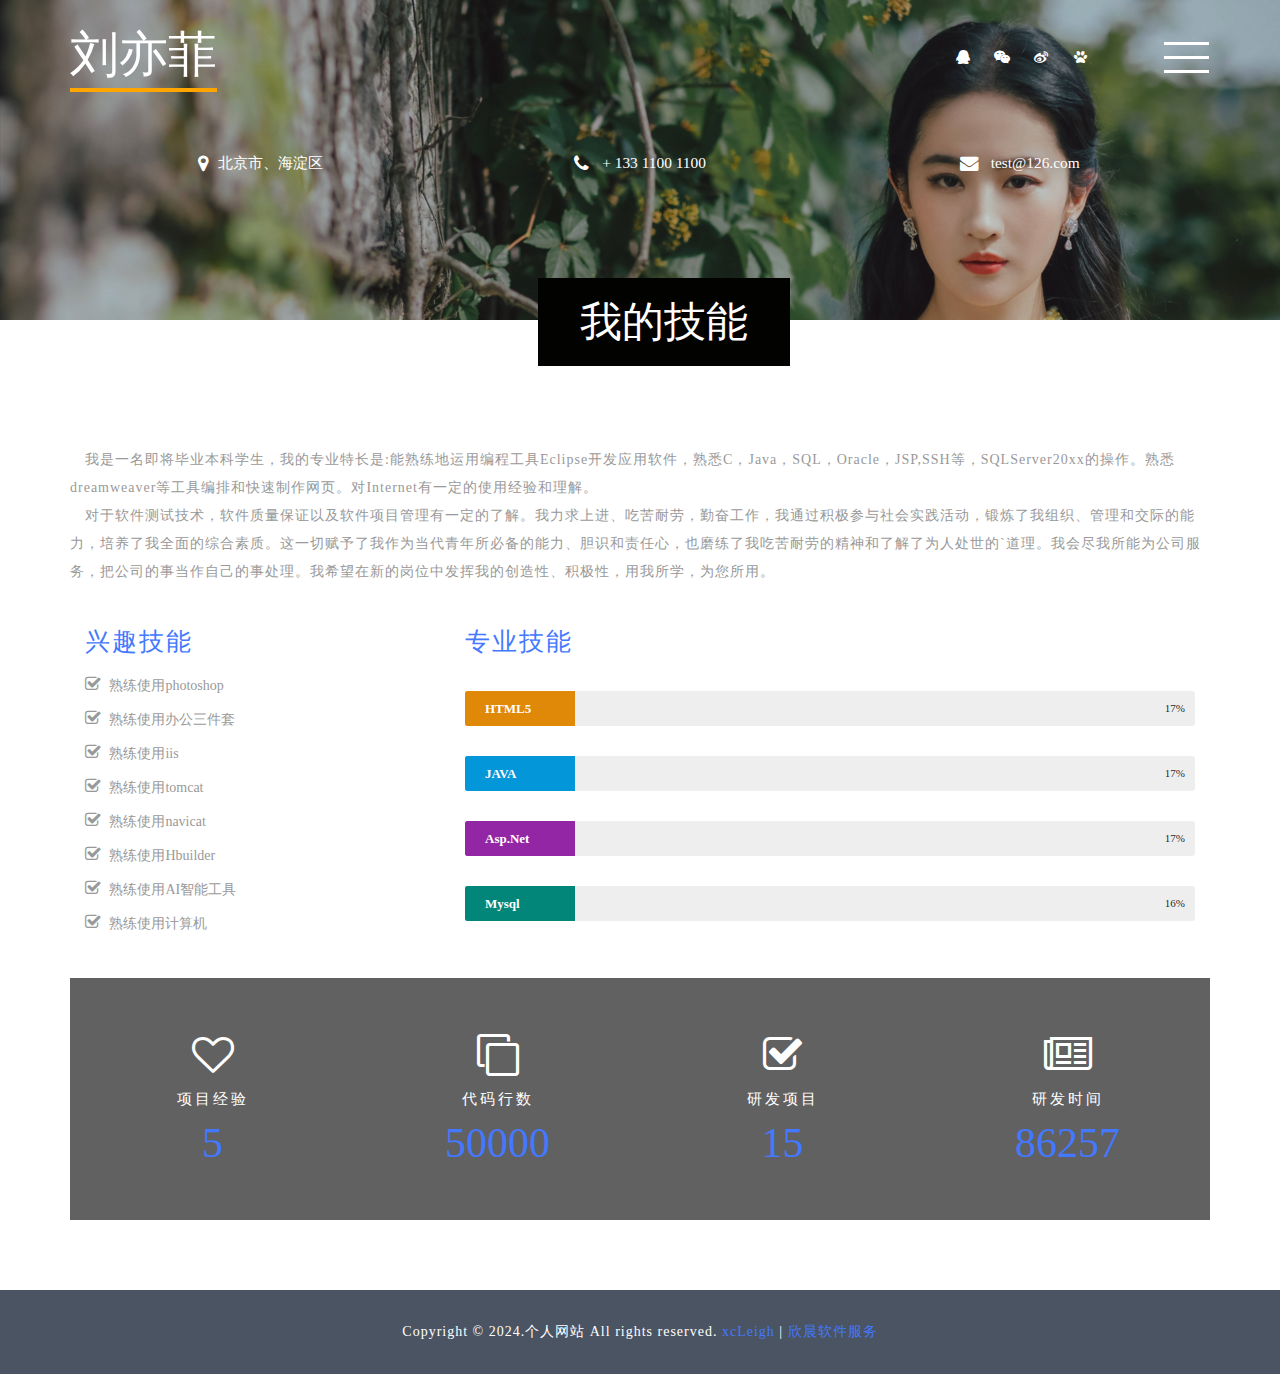
<file: skills.html>
<!DOCTYPE html>
<html lang="en">
<head>
<title>好看的个人网站</title>
<meta name="viewport" content="width=device-width, initial-scale=1">
<meta http-equiv="Content-Type" content="text/html; charset=utf-8" />
<meta name="keywords" content="" />
<script type="application/x-javascript"> addEventListener("load", function() { setTimeout(hideURLbar, 0); }, false); function hideURLbar(){ window.scrollTo(0,1); } </script>
<link href="css/bootstrap.css" type="text/css" rel="stylesheet" media="all">
<link href="css/style.css" type="text/css" rel="stylesheet" media="all">   
<link href="css/font-awesome.css" rel="stylesheet">
<script src="js/jquery-2.2.3.min.js"></script>  
</head>
<body> 
	<!-- banner -->
	<div class="banner banner1 about-w3banner">
		<div class="banner-w3lsinfo"> 
			<!-- header -->
			<div class="header">
				<div class="container">
					<div class="logo">
						<h1><a href="index.html">刘亦菲</a></h1>
					</div> 
					<div class="menu">
						<a href="#" class="navicon"></a> 
						<div class="toggle effect-3"> 
							<ul class="toggle-menu">
								<li><a href="index.html"> 个人主页</a></li>
								<li><a href="about.html"> 关于我</a></li>  
								<li><a href="skills.html" class="active"> 我的技能</a></li>
								<li><a href="experience.html">我的经验</a></li> 
								<li><a href="education.html">我的教育</a></li>
								<li><a href="projects.html"> 我的项目</a></li>							
								<li><a href="contact.html"> 联系我</a></li>
							</ul>
						</div> 
					</div>   
					<div class="social-w3licon">
						<a href="https://blog.csdn.net/weixin_43151418" target="_blank" class="social-button twitter"><i class="fa fa-qq"></i></a>
						<a href="https://blog.csdn.net/weixin_43151418" target="_blank" class="social-button facebook"><i class="fa fa-weixin"></i></a> 
						<a href="https://blog.csdn.net/weixin_43151418" target="_blank" class="social-button google"><i class="fa fa-weibo"></i></a> 
						<a href="https://blog.csdn.net/weixin_43151418" target="_blank" class="social-button dribbble"><i class="fa fa-paw"></i></a>
					</div>
					<div class="clearfix"> </div>
				</div>
			</div>
			<!-- //header -->  
			<div class="w3agile-address"> 
				<div class="container"> 
					<ul>
						<li><i class="fa fa-map-marker" aria-hidden="true"></i>北京市、海淀区</li>
						<li><i class="fa fa-phone" aria-hidden="true"> </i>  + 133 1100 1100</li>
						<li><i class="fa fa-envelope" aria-hidden="true"></i><a href="mailto:test@126.com"> test@126.com</a></li>
					</ul>
				</div> 
			</div> 
		</div>
	</div>
	<!-- //banner -->  
	<!-- skills -->
	<div class="about skills">
		<div class="container">
			<div class="w3ls-title">
				<h2 class="agileits-title">我的技能</h2>
			</div>
			<div class="skill-agileinfo">
				<p>
					　我是一名即将毕业本科学生，我的专业特长是:能熟练地运用编程工具Eclipse开发应用软件，熟悉C，Java，SQL，Oracle，JSP,SSH等，SQLServer20xx的操作。熟悉dreamweaver等工具编排和快速制作网页。对Internet有一定的使用经验和理解。 　<br/>
　对于软件测试技术，软件质量保证以及软件项目管理有一定的了解。我力求上进、吃苦耐劳，勤奋工作，我通过积极参与社会实践活动，锻炼了我组织、管理和交际的能力，培养了我全面的综合素质。这一切赋予了我作为当代青年所必备的能力、胆识和责任心，也磨练了我吃苦耐劳的精神和了解了为人处世的`道理。我会尽我所能为公司服务，把公司的事当作自己的事处理。我希望在新的岗位中发挥我的创造性、积极性，用我所学，为您所用。
				</p>
				<div class="skill-grids">
					<div class="col-md-4 col-sm-4 skills-w3lsleft">
						<h4>兴趣技能</h4>
						<ul>
							<li><i class="fa fa-check-square-o" aria-hidden="true"></i>熟练使用photoshop</li>
							<li><i class="fa fa-check-square-o" aria-hidden="true"></i>熟练使用办公三件套</li>
							<li><i class="fa fa-check-square-o" aria-hidden="true"></i>熟练使用iis</li>
							<li><i class="fa fa-check-square-o" aria-hidden="true"></i>熟练使用tomcat</li>
							<li><i class="fa fa-check-square-o" aria-hidden="true"></i>熟练使用navicat</li>
							<li><i class="fa fa-check-square-o" aria-hidden="true"></i>熟练使用Hbuilder</li>
							<li><i class="fa fa-check-square-o" aria-hidden="true"></i>熟练使用AI智能工具</li>
							<li><i class="fa fa-check-square-o" aria-hidden="true"></i>熟练使用计算机</li>
						</ul>
					</div>
					<div class="col-md-8 col-sm-8 skills-w3lsright">
						<h4>专业技能</h4>
						<div class="skillbar" data-percent="98">
							<span class="skillbar-title" style="background:#e08808;">HTML5</span>
							<p class="skillbar-bar" style="background: #ff9d0d;"></p>
							<span class="skill-bar-percent"></span>
						</div>
						<!-- End Skill Bar --> 
						<div class="skillbar" data-percent="99">
							<span class="skillbar-title" style="background:#0396d8;">JAVA</span>
							<p class="skillbar-bar" style="background:#03A9F4;"></p>
							<span class="skill-bar-percent"></span>
						</div>
						<!-- End Skill Bar --> 
						<div class="skillbar" data-percent="95">
							<span class="skillbar-title" style="background:#9226a4;">Asp.Net</span>
							<p class="skillbar-bar" style="background:#b32eca;"></p>
							<span class="skill-bar-percent"></span>
						</div>
						<!-- End Skill Bar --> 
						<div class="skillbar" data-percent="90">
							<span class="skillbar-title" style="background:#028679;">Mysql</span>
							<p class="skillbar-bar" style="background: #009688;"></p>
							<span class="skill-bar-percent"></span>
						</div>
						<!-- End Skill Bar -->  
					</div>
					<div class="clearfix"></div>
				</div>
				<!-- Stats --> 
				<div class="stats news-w3layouts">  
					<div class="stats-info agileits-w3layouts">
						<div class="col-sm-3 col-xs-6 stats-grid">
							<div class="stats-img">
								<i class="fa fa-heart-o" aria-hidden="true"></i>
							</div>
							<p>项目经验</p>
							<div class='numscroller numscroller-big-bottom' data-slno='1' data-min='0' data-max='500000' data-delay='.5' data-increment="100">5</div>
						</div>
						<div class="col-sm-3 col-xs-6 stats-grid">
							<div class="stats-img w3-agileits">
								<i class="fa fa-clone" aria-hidden="true"></i>
							</div>
							<p>代码行数</p>
							<div class='numscroller numscroller-big-bottom' data-slno='1' data-min='0' data-max='500000' data-delay='8' data-increment="1">50000</div>
						</div>
						<div class="col-sm-3 col-xs-6 stats-grid">
							<div class="stats-img w3-agileits">
								<i class="fa fa-check-square-o" aria-hidden="true"></i>
							</div>	
							<p>研发项目</p> 
							<div class='numscroller numscroller-big-bottom' data-slno='1' data-min='0' data-max='500000' data-delay='.5' data-increment="100">15</div>
						</div>
						<div class="col-sm-3 col-xs-6 stats-grid">
							<div class="stats-img w3-agileits">
								<i class="fa fa-newspaper-o" aria-hidden="true"></i>
							</div>
							<p>研发时间</p>
							<div class='numscroller numscroller-big-bottom' data-slno='1' data-min='0' data-max='500000' data-delay='8' data-increment="1">86257</div>
						</div>
						<div class="clearfix"></div>
					</div> 
				</div> 
				<!-- //Stats -->   
			</div> 
		</div> 
	</div>
	<!-- //skills -->
	<!-- footer -->  
	<div class="w3agile-footer">
		<div class="container"> 
			<p>Copyright &copy; 2024.个人网站 All rights reserved. <a href="https://blog.csdn.net/weixin_43151418" target="_blank">xcLeigh</a> | <a href="https://item.taobao.com/item.htm?id=805108173963" target="_blank">欣晨软件服务</a></p>
		</div>
	</div>
	<!-- //footer --> 
	<!-- Skill Bar js --> 
	<script src="js/skill.bars.jquery.js"></script> 
	<script> 
	$(document).ready(function(){
		
		$('.skillbar').skillBars({
			from: 0,
			speed: 4000, 
			interval: 100,
			decimals: 0,
		});
		
	}); 
	</script> 
	<!-- //End Skill Bar js -->  
	<!-- menu-js -->
	<script>
		$('.navicon').on('click', function (e) {
		  e.preventDefault();
		  $(this).toggleClass('navicon--active');
		  $('.toggle').toggleClass('toggle--active');
		});
	</script> 
	<!-- //menu-js --> 
	<!-- Bootstrap core JavaScript
    ================================================== -->
    <!-- Placed at the end of the document so the pages load faster -->
    <script src="js/bootstrap.js"></script>
</body>
</html>
</file>
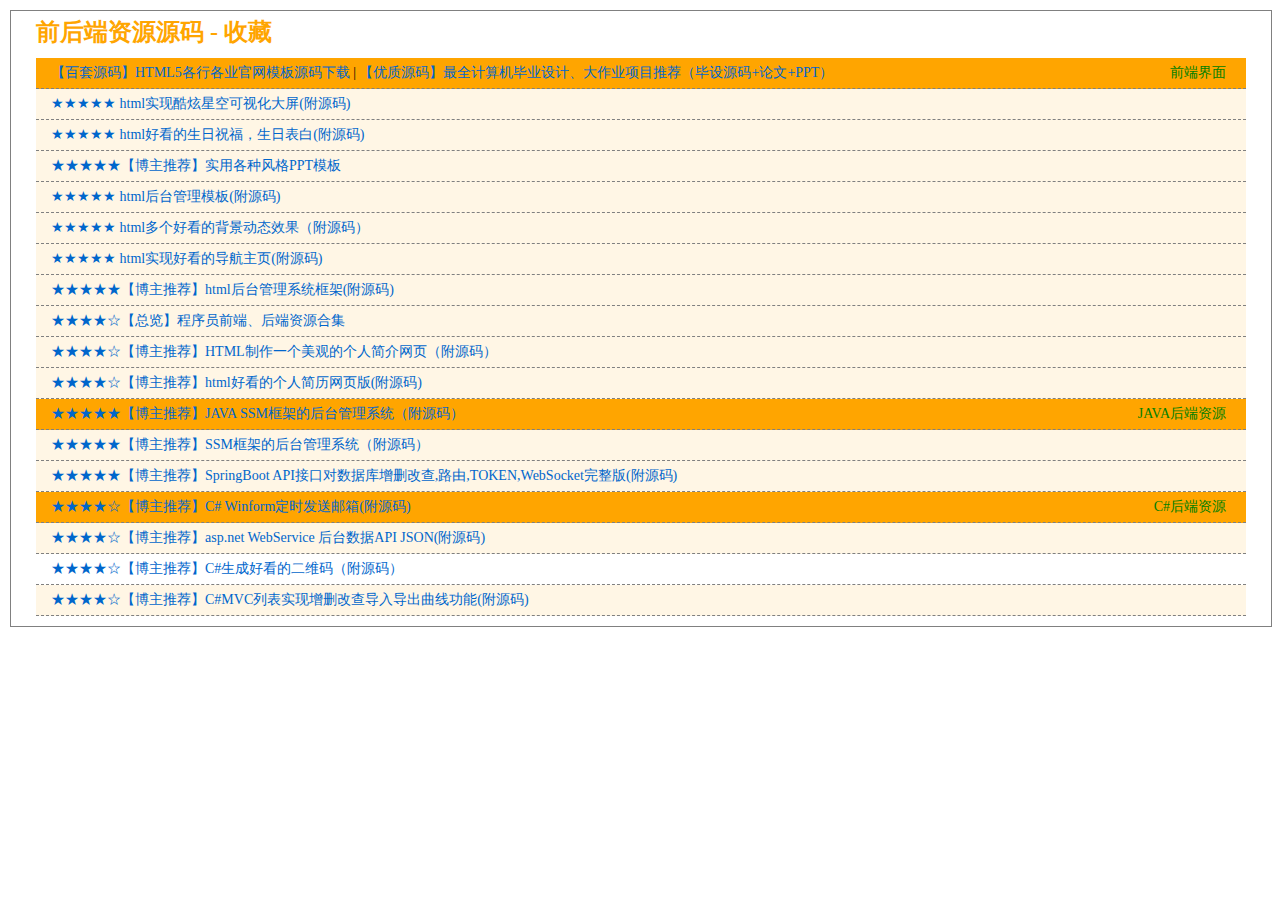
<file: 优质源码合集.html>
<!DOCTYPE html>
<html>
<head>
<meta charset="UTF-8">
<title>优质源码合集 - xcLeigh</title>
<script type="text/javascript">
	    (function() {
        window.onclick = function(event) {
            var heart = document.createElement("b");
            heart.onselectstart = new Function('event.returnValue=false');
            document.body.appendChild(heart).innerHTML = "❤";
            heart.style.cssText = "position: fixed;left:-100%;";
            var f = 16, // 字体大小
                x = event.clientX - f / 2, // 横坐标
                y = event.clientY - f, // 纵坐标
                c = randomColor(), // 随机颜色
                a = 1, // 透明度
                s = 1.2; // 放大缩小
            var timer = setInterval(function() {
                if (a <= 0) {
                    document.body.removeChild(heart);
                    clearInterval(timer);
                } else {
                    heart.style.cssText = "font-size:16px;cursor: default;position: fixed;color:" + c + ";left:" + x + "px;top:" + y + "px;opacity:" + a + ";transform:scale(" + s + ");";
                    y--;
                    a -= 0.016;
                    s += 0.002;
                }
            }, 12)
        }
        // 随机颜色
        function randomColor() {

            return "rgb(" + (~~(Math.random() * 255)) + "," + (~~(Math.random() * 255)) + "," + (~~(Math.random() * 255)) + ")";

        }
    }());
</script>
</head>
<style type="text/css">
*{
  padding: 0;
  margin: 0;
  font-family:华文中宋;
}
.news {
  width: calc(100% - 50px);
  border: 1px solid gray;
  padding: 5px 15px ;
  margin: 10px;
}
.news h2{
  padding-bottom: 5px;
  padding-left:10px;
  padding-right:10px;
  color: orange;
  font-weight: bold;
}
.news h2 span{
	float:right;
	cursor:pointer;
	color:#83B0CD;
}
.news h2 span:hover{
	color:#F55353;
}
.news ul{
   padding:5px 10px ;
   background: white;
}
.news ul li{
  list-style: none;
  height: 30px;
  line-height: 30px;
  border-bottom: 1px dashed gray;
  text-indent: 15px;
  font-size: 14px;
}
.news a{
  text-decoration: none;
  color: #06C;
}
.news a:hover{
  text-decoration: underline;
  color: red;
}
.bg{
  background-color:rgb(255,165,0,0.1);
}
.bg2{
  background-color:orange;
}
</style>

<body>

  <div class="news">
    <h2>
		前后端资源源码  - 收藏
	</h2>
    <ul>
	<li class="bg2">
		<a href="https://blog.csdn.net/weixin_43151418/article/details/134682321" target="_blank">【百套源码】HTML5各行各业官网模板源码下载</a>  |
		<a href="https://blog.csdn.net/weixin_43151418/article/details/131242976" target="_blank">【优质源码】最全计算机毕业设计、大作业项目推荐（毕设源码+论文+PPT）</a> 
		<span style="float:right;margin-right:20px;color:green;">前端界面</span>
	   <li class="bg"><a href="https://blog.csdn.net/weixin_43151418/article/details/130884793" target="_blank">★★★★★ html实现酷炫星空可视化大屏(附源码)</a></li>
	   <li class="bg"><a href="https://blog.csdn.net/weixin_43151418/article/details/128315955" target="_blank">★★★★★ html好看的生日祝福，生日表白(附源码)</a></li>
	   <li class="bg"><a href="https://download.csdn.net/download/weixin_43151418/87769658" target="_blank">★★★★★【博主推荐】实用各种风格PPT模板</a></li>
	   <li class="bg"><a href="https://blog.csdn.net/weixin_43151418/article/details/128256066" target="_blank">★★★★★ html后台管理模板(附源码)</a></li>
	   <li class="bg"><a href="https://blog.csdn.net/weixin_43151418/article/details/128239241" target="_blank">★★★★★ html多个好看的背景动态效果（附源码）</a></li>
	   <li class="bg"><a href="https://blog.csdn.net/weixin_43151418/article/details/128028326" target="_blank">★★★★★ html实现好看的导航主页(附源码)</a></li>
	   <li class="bg"><a href="https://blog.csdn.net/weixin_43151418/article/details/124627153" target="_blank">★★★★★【博主推荐】html后台管理系统框架(附源码)</a></li>
	</li><li class="bg"><a href="https://blog.csdn.net/weixin_43151418/article/details/125006351" target="_blank">★★★★☆【总览】程序员前端、后端资源合集</a></li>
	   <li class="bg"><a href="https://blog.csdn.net/weixin_43151418/article/details/124746163" target="_blank">★★★★☆【博主推荐】HTML制作一个美观的个人简介网页（附源码）</a></li>
	   <li class="bg"><a href="https://blog.csdn.net/weixin_43151418/article/details/125350141" target="_blank">★★★★☆【博主推荐】html好看的个人简历网页版(附源码)</a></li>
	   
       <li class="bg2">
	   <a href="https://blog.csdn.net/weixin_43151418/article/details/124658533" target="_blank">★★★★★【博主推荐】JAVA SSM框架的后台管理系统（附源码）</a>
	   <span style="float:right;margin-right:20px;color:green;">JAVA后端资源</span>
	   </li>
       <li class="bg"><a href="https://blog.csdn.net/weixin_43151418/article/details/124658533" target="_blank">★★★★★【博主推荐】SSM框架的后台管理系统（附源码）</a></li>
	   <li class="bg"><a href="https://blog.csdn.net/weixin_43151418/article/details/124986738" target="_blank">★★★★★【博主推荐】SpringBoot API接口对数据库增删改查,路由,TOKEN,WebSocket完整版(附源码)</a></li>
	   
       <li class="bg2">
	   <a href="https://blog.csdn.net/weixin_43151418/article/details/124799348" target="_blank">★★★★☆【博主推荐】C# Winform定时发送邮箱(附源码)</a>
	   <span style="float:right;margin-right:20px;color:green;">C#后端资源</span>
	   </li>
	   <li class="bg"><a href="https://blog.csdn.net/weixin_43151418/article/details/124803795" target="_blank">★★★★☆【博主推荐】asp.net WebService 后台数据API JSON(附源码)</a></li>
	   <li><a href="https://blog.csdn.net/weixin_43151418/article/details/124847737" target="_blank">★★★★☆【博主推荐】C#生成好看的二维码（附源码）</a></li>
	   <li class="bg"><a href="https://blog.csdn.net/weixin_43151418/article/details/124986567	" target="_blank">★★★★☆【博主推荐】C#MVC列表实现增删改查导入导出曲线功能(附源码)</a></li>
	   
     </ul>
   </div>
</body>

</html>
</file>
<file: css/style.css>
body{
	margin:0;
	font-family: 华文中宋; 
	background: #fff;  
}
body a{
	transition: 0.5s all;
	-webkit-transition: 0.5s all;
	-moz-transition: 0.5s all;
	-o-transition: 0.5s all;
	-ms-transition: 0.5s all;
	text-decoration:none;
	outline:none;
}
h1,h2,h3,h4,h5,h6{
	margin:0; 
	font-family: 华文中宋; 
}
p{
	margin:0;
}
ul,label{
	margin:0;
	padding:0;
}
body a:hover,body a:focus{
	text-decoration:none;
	outline: none;
} 
/*-- banner --*/  
.banner{ 
	background:url(../images/bg.jpg)no-repeat center 0px;
	-webkit-background-size:cover;
	-moz-background-size:cover;
	background-size:cover;    
	position:relative;
}  
.banner1{ 
	background:url(../images/top.png)no-repeat center 0px;
	-webkit-background-size:cover;
	-moz-background-size:cover;
	background-size:cover;    
	position:relative;
    min-height: 320px;
}  
.header {
    padding-top:2em;
}
.header .container { 
    position: relative;
}
.menu, .social-w3licon {
    margin-top: 1em;
}
/*-- menu-navigation --*/
.menu {
    position: absolute;
    z-index: 9999;
    right: 15px;
}
.menu .navicon {
    background: transparent;
    position: relative;
    height: 46px;
    width: 46px;
    display: block;
    z-index: 9999;
    -webkit-transition: linear 0.5s all;
    -moz-transition: linear 0.5s all;
	-ms-transition: linear 0.5s all;
	-o-transition: linear 0.5s all;
    transition: linear 0.5s all;
	outline: none;
}
.menu .navicon:before, .menu .navicon:after {
	background: #fff;
	-webkit-backface-visibility: hidden;
	backface-visibility: hidden;
	content: "";
	height: 3px;
	left: 0;
	-webkit-transition: 0.8s all;
	-moz-transition: 0.8s all;
	-o-transition: 0.8s all;
	-ms-transition: 0.8s all;
	transition: 0.8s all;
	width: 45px;
} 
.menu .navicon:before {
	-moz-box-shadow: #fff 0 14px 0 0;
	-o-box-shadow: #fff 0 14px 0 0;
	-ms-box-shadow: #fff 0 14px 0 0;
	-webkit-box-shadow: #fff 0 14px 0 0;
	box-shadow: #fff 0 14px 0 0;
	position: absolute;
	top: 0;
} 
.menu .navicon:after {
	position: absolute;
	top: 28px;
} 
.menu .navicon--active { 
	-webkit-transition:0.5s all;
	-moz-transition:0.5s all; 
	-moz-transition:0.5s all; 
	-o-transition:0.5s all;
	transition:0.5s all;
} 
.menu .navicon--active:before {
	-moz-box-shadow: transparent 0 0 0 0;
	-ms-box-shadow: transparent 0 0 0 0;
	-o-box-shadow: transparent 0 0 0 0;
	-webkit-box-shadow: transparent 0 0 0 0;
	box-shadow: transparent 0 0 0 0;
	top: 15px !important;
	-webkit-transform: rotate(225deg);
	-ms-transform: rotate(225deg);
	-moz-transform: rotate(225deg);
	-o-transform: rotate(225deg);
	transform: rotate(225deg);
}
.menu .navicon--active:after {
	top: 15px !important;
	-webkit-transform: rotate(315deg);
	-ms-transform: rotate(315deg);
	-moz-transform: rotate(315deg);
	-o-transform: rotate(315deg);
	transform: rotate(315deg);
} 
.menu .toggle {
    display: block;
    position: absolute;
	right: 0;
    width: 250px;
    background-color: #FFF;
    padding: 2em 3em;
    opacity: 0;
    -webkit-transition: 0.5s all;
    -moz-transition: 0.5s all;
	-o-transition: 0.5s all;
	-ms-transition: 0.5s all;
    transition: 0.5s all;
    -webkit-transform: translateY(-200%);
    -moz-transform: translateY(-200%);
    -o-transform: translateY(-200%);
    -ms-transform: translateY(-200%);
    -ms-transform: translateY(-200%);
    transform: translateY(-200%);
    z-index: 99999;
    -webkit-box-shadow: 0px 0px 7px #696868;
    -moz-box-shadow: 0px 0px 7px #696868;
	-o-box-shadow: 0px 0px 7px #696868;
	-ms-box-shadow: 0px 0px 7px #696868;
    box-shadow: 0px 0px 7px #696868;
}
.menu .toggle--active { 
	opacity: 1;
	-webkit-transition: 0.5s all;
    -moz-transition: 0.5s all;
	-o-transition: 0.5s all;
	-ms-transition: 0.5s all;
    transition: 0.5s all;
	-webkit-transform: translateY(0);
	-ms-transform: translateY(0);
	-o-transform: translateY(0);
	-moz-transform: translateY(0);
	transform: translateY(0); 
} 
.menu .toggle-menu li {
    display: block;
    margin: 1em auto;
    text-align: center;  
} 
.menu .toggle-menu li a {
    text-decoration: none;
    color: #999;
    display: inline-block;
    text-align: center;
    font-size: 1.1em; 
    font-weight: 400;
    margin: 6px 0;
    position: relative;
	text-transform: uppercase;
    -webkit-transition: 0.5s all;
    -moz-transition: 0.5s all;
	-o-transition: 0.5s all;
	-ms-transition: 0.5s all;
    transition: 0.5s all;
}
.menu .toggle-menu li a:hover,.menu .toggle-menu li a.active{
	color:#4378ff; 
	-webkit-transform: scale(1.2);
    -ms-transform: scale(1.2);
    -moz-transform: scale(1.2);
    -o-transform: scale(1.2);
    transform: scale(1.2);
    font-weight: 700;
} 
/*-- HOVER EFFECT3 --*/ 
.effect-3 a:before,
.effect-3 a:after {
	content: "";
	height: 1px;
	width: 0;
	opacity: 0;
	background-color: #4378ff;
	position: absolute;
	-webkit-transition: all .5s;
	-moz-transition: all .5s;
	-o-transition: all .5s;
	-ms-transition: all .5s;
	transition: all .5s;
} 
.effect-3 a:before {
	top: -3px;
} 
.effect-3 a:after {
	bottom: -3px;
	right: 0;
} 
.effect-3 a:hover:before,
.effect-3 a:hover:after,.menu .toggle-menu li a.active:before,.menu .toggle-menu li a.active:after{
	width: calc(100% + 20px);
	opacity: 1;
}
/*-- //menu-navigation --*/
.logo {
    float: left;
    text-align: center; 
}
.logo h1 {
    font-size: 3.5em;
    color: orange;
    font-weight: 100;
    font-family: 华文中宋;
    text-decoration: underline;
    text-underline-offset: 5px; /* 控制下划线与文字的距离 */
    text-underline-position: under; /* 控制下划线位置 */
}
.logo h1 a,.logo h1 a:hover{
    color: #fff;
	text-decoration: none;
	outline:none;
} 
/*-- social-icons --*/
.social-w3licon {
    float: right;
	margin-right:8em;
} 
.social-w3licon a {
    font-size: 1em;
    color: #fff;
    margin:0 0.2em;
    display: inline-block;
    -webkit-transition: .5s all;
    -moz-transition: .5s all;
	-o-transition: .5s all;
	-ms-transition: .5s all;
    transition: .5s all;
    width: 30px;
    height: 30px;
    line-height: 2.1em;
    border: 1px dashed transparent;
    text-align: center;
}
.social-w3licon a:hover {
	border-color: #fff;
	-webkit-border-radius: 50%;
	-moz-border-radius: 50%; 
    border-radius: 50%;
}
/*-- //social-icons --*/ 
/*-- banner-text --*/ 
.banner-text {
    padding:14em 0;
    text-align: left;
}
.banner-w3lstext {
    margin: 0 auto;
    display: inline-block;
    padding: 3.5em;
    background: rgba(0, 0, 0, 0.55);
}
.banner-text h2 {
    font-size: 6em;
    color: #fff;
    text-align: center;
    font-style: italic;
    font-weight: 400;
    position: relative;
    letter-spacing: 3px;
    line-height: 1.2em;
    border: 1px solid #fff;
}
.banner-text h2 span {
    font-size: .2em;
    color: #fff;
    font-style: italic;
    font-weight: 300;
    letter-spacing: 5px;
    position: absolute;
    top: -17%;
    right: 7%;
    font-family: 'Playfair Display', serif;
} 
.banner-text h2:first-letter {
    font-size: 2em;
    color: #fff;
    margin-right: -20px;
} 
.banner-text p {
    font-size: 0.9em;
    color: #fff;
    text-align: center;
    line-height: 2em;
    margin: 1em 0 0;
    font-weight: 300;
    letter-spacing: 4px;
}
/*-- //banner --*/  
/*-- banner-address --*/  
.w3agile-address {
    padding:0 0 3em;
	text-align: center;
}
.w3agile-address ul li {
    font-size: 1.1em;
    display: inline-block;
    width: 33%;
    text-align: center;
    color: #fff;
}
.w3agile-address ul li a{ 
    color: #fff;
	-webkit-transition:.5s all;
	-moz-transition:.5s all;
	-o-transition:.5s all;
	-ms-transition:.5s all;
	transition:.5s all;
}
.w3agile-address ul li a:hover{
    color: #4378ff;
}
.w3agile-address ul li i.fa {
    font-size: 1.2em;
    margin-right: 0.5em;
    vertical-align: middle;
}
/*-- //banner-address --*/ 
/*-- footer --*/ 
.w3agile-footer {
    background: rgba(55,65,81,0.9);
    padding: 2em 0;
    text-align: center;
}
.w3agile-footer p {
    color: #fff;
    text-decoration: none;
    letter-spacing: 1px;
}
.w3agile-footer p a {
    color: #4378ff;
    text-decoration: none;
}
.w3agile-footer p a:hover{
    color: #fff; 
}
/*-- //footer --*/ 
/*-- about-page --*/  
.banner.about-w3banner .w3agile-address {
    padding: 5em 0;
}
.about{
	padding:5em 0;
	position:relative;
}
.w3ls-title {
    margin-bottom: 4em;
}
h2.agileits-title {
    font-size: 3em;
    color: #fff;
    text-align: center;
    font-weight: 400;
    display: inline-block;
    text-transform: capitalize;
    background: #020201;
    padding: .5em 1em;
    position: absolute;
    top:-1em;
    left: 42%;
}
/*-- about --*/
.about-right.wthree {
    padding-left: 3em;
}
.about-right h3 {
    font-size: 2.5em;
    color: #999;
}
.about-right h3 span {
    color: #4378ff;
}
.about-right h4 {
    font-size: 1.1em;
    color: #a5a5a5;
    margin-top: 1em;
    letter-spacing: 2px;
}
.about-left img {
    border: 20px solid #eee; 
}
ul.address {
    margin-top: 1.5em;
    border-top: 1px dashed rgba(96, 125, 139, 0.38);
    padding-top: 0.5em;
}
ul.address li {
    display: block;
}
ul.address li b{ 
    letter-spacing: 5px;
}
ul.address li ul.agileits-address-text li {
    display: inline-block;
    font-size: 1.1em;
    color: #999;
    margin-top: 1.5em;
    font-weight: 100;
}
ul.address li ul.agileits-address-text li:nth-child(1){
	width: 20%;
}
ul.address li ul.agileits-address-text li a {
    color: #999;
	text-decoration:none;
}
ul.address li ul.agileits-address-text li a:hover{
    color: #4378ff;
} 
.about-text {
    padding: 3em 1em 0;
}
p.agile-br {
    margin-top: 1em;
}
p {
    font-size: 1em;
    color: #999;
    line-height: 2em;
    font-weight: 400;
    letter-spacing: 1px;
} 
.about-text p:first-letter {
    font-size: 6em;
    color: #fff;
    background: #4378ff;
    float: left;
    padding: .4em 0.3em .5em;
    margin-right: 0.3em;
    font-family: 'Playfair Display', serif;
	-webkit-box-shadow: 0px 0px 15px 1px #999;
	-moz-box-shadow: 0px 0px 15px 1px #999;
	-o-box-shadow: 0px 0px 15px 1px #999;
	-ms-box-shadow: 0px 0px 15px 1px #999;
    box-shadow: 0px 0px 15px 1px #999;
}
/*-- social-wthree-icons --*/
.social-wthree-icons ul {
    margin-top:2.5em;
}
.social-wthree-icons ul li {
    display: inline-block;
    font-size: inherit;
    text-align: center;
    margin: 0;
}
.social-wthree-icons ul li a.fa {
    font-size: 1em;
    color: #fff;
    line-height: 2.6em;
	transition:.5s all;
}
.icon-border {
	position: relative;
}
.icon {
    vertical-align: top;
    overflow: hidden;
    margin:0 5px;
    width: 35px;
    height: 35px;
}
.icon-border::before,
.icon-border::after {
	display: block;
	position: absolute;
	top: 0;
	left: 0;
	width: 100%;
	height: 100%;
	content: "";
} 
.icon-border::before {
	z-index: 1;
	-webkit-transition: box-shadow 0.3s;
	-moz-transition: box-shadow 0.3s;
	-o-transition: box-shadow 0.3s;
	-ms-transition: box-shadow 0.3s;
    transition: box-shadow 0.3s;      
}  
.social-wthree-icons ul li a.fa.facebook:hover{
	color:#3b5998;   
} 
.social-wthree-icons ul li a.fa.twitter:hover{
	color:#4099ff;   
} 
.social-wthree-icons ul li a.fa.googleplus:hover{
	color:#d34836;   
} 
.social-wthree-icons ul li a.fa.dribbble:hover{
	color:#ec4a89;   
} 
/* facebook */
.icon-border.facebook::before {
	-webkit-box-shadow: inset 0 0 0 48px #3b5998; 
	-moz-box-shadow: inset 0 0 0 48px #3b5998; 
	-o-box-shadow: inset 0 0 0 48px #3b5998; 
	-ms-box-shadow: inset 0 0 0 48px #3b5998; 
	box-shadow: inset 0 0 0 48px #3b5998;  
} 
.icon-border.facebook:hover::before {
	-webkit-box-shadow: inset 0 0 0 2px #3b5998; 
	-moz-box-shadow: inset 0 0 0 2px #3b5998; 
	-o-box-shadow: inset 0 0 0 2px #3b5998; 
	-ms-box-shadow: inset 0 0 0 2px #3b5998; 
	box-shadow: inset 0 0 0 2px #3b5998; 
}  
/* twitter */
.icon-border.twitter::before {
	-webkit-box-shadow: inset 0 0 0 48px #4099ff;
	-moz-box-shadow: inset 0 0 0 48px #4099ff;
	-o-box-shadow: inset 0 0 0 48px #4099ff;
	-ms-box-shadow: inset 0 0 0 48px #4099ff;
	box-shadow: inset 0 0 0 48px #4099ff;
} 
.icon-border.twitter:hover::before {
	-webkit-box-shadow: inset 0 0 0 2px #4099ff;
	-moz-box-shadow: inset 0 0 0 2px #4099ff;
	-o-box-shadow: inset 0 0 0 2px #4099ff;
	-ms-box-shadow: inset 0 0 0 2px #4099ff;
	box-shadow: inset 0 0 0 2px #4099ff;
} 
/* google plus */
.icon-border.googleplus::before {
	-webkit-box-shadow: inset 0 0 0 48px #d34836;
	-moz-box-shadow: inset 0 0 0 48px #d34836;
	-o-box-shadow: inset 0 0 0 48px #d34836;
	-ms-box-shadow: inset 0 0 0 48px #d34836;
	box-shadow: inset 0 0 0 48px #d34836;
} 
.icon-border.googleplus:hover::before {
	-webkit-box-shadow: inset 0 0 0 2px #d34836;
	-moz-box-shadow: inset 0 0 0 2px #d34836;
	-o-box-shadow: inset 0 0 0 2px #d34836;
	-ms-box-shadow: inset 0 0 0 2px #d34836;
	box-shadow: inset 0 0 0 2px #d34836;
} 
/* dribbble */
.icon-border.dribbble::before {
	-webkit-box-shadow: inset 0 0 0 48px #ec4a89;
	-moz-box-shadow: inset 0 0 0 48px #ec4a89;
	-o-box-shadow: inset 0 0 0 48px #ec4a89;
	-ms-box-shadow: inset 0 0 0 48px #ec4a89;
	box-shadow: inset 0 0 0 48px #ec4a89;
} 
.icon-border.dribbble:hover::before {
	-webkit-box-shadow: inset 0 0 0 2px #ec4a89;
	-moz-box-shadow: inset 0 0 0 2px #ec4a89;
	-o-box-shadow: inset 0 0 0 2px #ec4a89;
	-ms-box-shadow: inset 0 0 0 2px #ec4a89;
	box-shadow: inset 0 0 0 2px #ec4a89;
}  
/*-- //social-wthree-icons --*/ 
/*-- //more buttons --*/ 
.hire-w3lgrids {
    margin-top: 2.5em;
}  
a.wthree-more {
    padding: 0 2.5em;
    border: 1px solid #4378ff;
    font-size: 1em;
    color: #4378ff;
    text-decoration: none;
    display: inline-block;
    text-transform: uppercase;
    vertical-align: middle;
    position: relative;
    z-index: 1;
    overflow: hidden;
    text-align: center;
    letter-spacing: 1px;
}
a.wthree-more.w3more1 {
    margin-left: 1.5em;
} 
a.wthree-more > span {
	display: inline-block;
	padding: 1em 0;
	vertical-align: middle;
	opacity: 0;
	color: #fff;
	-webkit-transform: translate3d(0, -10px, 0);
	-moz-transform: translate3d(0, -10px, 0);
	-o-transform: translate3d(0, -10px, 0);
	-ms-transform: translate3d(0, -10px, 0);
	transform: translate3d(0, -10px, 0);
	-webkit-transition: -webkit-transform 0.3s, opacity 0.3s;
	-moz-transition: -moz-transform 0.3s, opacity 0.3s;
	-o-transition: transform 0.3s, opacity 0.3s;
	transition: transform 0.3s, opacity 0.3s;
	-webkit-transition-timing-function: cubic-bezier(0.75, 0, 0.125, 1);
	transition-timing-function: cubic-bezier(0.75, 0, 0.125, 1);
}
a.wthree-more::before {
	content: attr(data-text);
	position: absolute;
	top: 0;
	left: 0;
	width: 100%;
	height: 100%;
	padding: 1em 0;
	-webkit-transition: -webkit-transform 0.3s, opacity 0.3s;
	-moz-transition: transform 0.3s, opacity 0.3s;
	-o-transition: transform 0.3s, opacity 0.3s;
	transition: transform 0.3s, opacity 0.3s;
	-webkit-transition-timing-function: cubic-bezier(0.75, 0, 0.125, 1);
	transition-timing-function: cubic-bezier(0.75, 0, 0.125, 1);
}
a.wthree-more:hover {
	background-color: #4378ff;
}
a.wthree-more:hover::before {
	opacity: 0;
	-webkit-transform: translate3d(0, 100%, 0);
	-moz-transform: translate3d(0, 100%, 0);
	-o-transform: translate3d(0, 100%, 0);
	-ms-transform: translate3d(0, 100%, 0);
	transform: translate3d(0, 100%, 0);
}
a.wthree-more:hover > span {
	opacity: 1;
	-webkit-transform: translate3d(0, 0, 0);
	-moz-transform: translate3d(0, 0, 0);
	-o-transform: translate3d(0, 0, 0);
	-ms-transform: translate3d(0, 0, 0);
	transform: translate3d(0, 0, 0);
}
a.wthree-more:hover > span:nth-child(1) {
	-webkit-transition-delay: 0.045s;
	-moz-transition-delay: 0.045s;
	-o-transition-delay: 0.045s;
	-ms-transition-delay: 0.045s;
	transition-delay: 0.045s;
}
a.wthree-more:hover > span:nth-child(2) {
	-webkit-transition-delay: 0.09s;
	-moz-transition-delay: 0.09s;
	-o-transition-delay: 0.09s;
	-ms-transition-delay: 0.09s;
	transition-delay: 0.09s;
}
a.wthree-more:hover > span:nth-child(3) {
	-webkit-transition-delay: 0.135s;
	-moz-transition-delay: 0.135s;
	-o-transition-delay: 0.135s;
	-moz-transition-delay: 0.135s;
	transition-delay: 0.135s;
}
a.wthree-more:hover > span:nth-child(4) {
	-webkit-transition-delay: 0.18s;
	-moz-transition-delay: 0.18s;
	-o-transition-delay: 0.18s;
	-ms-transition-delay: 0.18s;
	transition-delay: 0.18s;
}
a.wthree-more:hover > span:nth-child(5) {
	-webkit-transition-delay: 0.225s;
	-moz-transition-delay: 0.225s;
	-o-transition-delay: 0.225s;
	-ms-transition-delay: 0.225s;
	transition-delay: 0.225s;
}
a.wthree-more:hover > span:nth-child(6) {
	-webkit-transition-delay: 0.27s;
	-moz-transition-delay: 0.27s;
	-o-transition-delay: 0.27s;
	-ms-transition-delay: 0.27s;
	transition-delay: 0.27s;
}
a.wthree-more:hover > span:nth-child(7) {
	-webkit-transition-delay: 0.315s;
	-moz-transition-delay: 0.315s;
	-o-transition-delay: 0.315s;
	-ms-transition-delay: 0.315s;
	transition-delay: 0.315s;
}
a.wthree-more:hover > span:nth-child(8) {
	-webkit-transition-delay: 0.36s;
	-moz-transition-delay: 0.36s;
	-o-transition-delay: 0.36s;
	-ms-transition-delay: 0.36s;
	transition-delay: 0.36s;
}
a.wthree-more:hover > span:nth-child(9) {
	-webkit-transition-delay: 0.405s;
	-moz-transition-delay: 0.405s;
	-o-transition-delay: 0.405s;
	-ms-transition-delay: 0.405s;
	transition-delay: 0.405s;
}
a.wthree-more:hover > span:nth-child(10) {
	-webkit-transition-delay: 0.45s;
	-moz-transition-delay: 0.45s;
	-o-transition-delay: 0.45s;
	-ms-transition-delay: 0.45s;
	transition-delay: 0.45s;
}
/*-- //more buttons --*/ 
/*-- //about-page --*/  
/*-- Skills bar effects --*/  
.skill-grids {
    margin: 3em 0;
}
.skills h4 {
    font-size: 1.8em;
    color: #4378ff;
    letter-spacing: 2px;
    margin-bottom: 0.8em; 
} 
.skills-w3lsleft ul li {
    display: block;
    font-size: 1em;
    color: #999;
    margin-top: 1em;
}
.skills-w3lsleft ul li i.fa{
    font-size: 1.2em;
    margin-right: 0.5em;
}
.skillbar {
	position: relative;
	display: inline-block;
	margin: 15px 0;
	width: 100%;
	background: #eee;
	height: 35px;
	-webkit-border-radius: 3px;
	-moz-border-radius: 3px; 
	-o-border-radius: 3px;
	-ms-border-radius: 3px;
	border-radius: 3px;
	width: 100%;
} 
.skillbar-title {
	position: absolute;
	top: 0;
	left: 0;
	width: 110px;
	font-weight: bold;
	font-size: 13px;
	color: #fff;
	background: #6adcfa;
	border-top-left-radius: 3px;
	border-bottom-left-radius: 3px;
	background: rgba(0, 0, 0, 0.1);
	padding: 0 20px;
	height: 35px;
	line-height: 35px;
} 
.skillbar-bar {
	height: 35px;
	width: 0px;
	background: #6adcfa;
	-webkit-border-radius: 3px;
	-moz-border-radius: 3px; 
	border-radius: 3px;
	display: inline-block;
} 
.skill-bar-percent {
	position: absolute;
	right: 10px;
	top: 0;
	font-size: 11px;
	height: 35px;
	line-height: 35px; 
	color:rgba(0, 0, 0, 0.88);
}
/*-- //Skills bar effects --*/ 
/*-- stats --*/
.stats {
    background: url(../images/bg.jpg)no-repeat center fixed;
    background-size: cover; 
}  
.stats-info {
	text-align: center;
	background: rgba(0, 0, 0, 0.62);
}  
.stats-grid {
    margin: 4em 0;
}
.stats i.fa {
    font-size: 3em;
    color: #fff;
}
.numscroller {
    font-size: 3em;
    font-weight: 200;
    color: #4378ff;
    margin-bottom: 0;
    line-height: 1em;
}
.stats-info p {
    color: #fff;
    letter-spacing: 3px;
    margin: 0.5em 0;
    font-size: 1.1em;
}
/*-- //stats --*/
/*-- experience --*/
.experience-grids {
    width: 88%;
    margin: 0 auto;
}
.experience-left {
    float: left;
    width: 30%;
    background: #4378ff;
    text-align: center;
    padding: 4.5em 0;
    -webkit-transition: .5s all;
    -moz-transition: .5s all;
    transition: .5s all;
    -o-transition: .5s all;
    -ms-transition: .5s all;
}
.experience-right {
    float: right;
    width: 70%;
    border: 1px solid #4378ff;
    border-left: none;
    padding: 2.32em;
    margin: 0;
}
.experience-left h6 {
    font-size: 2em;
    color: #fff;
    font-family: 华文中宋;
    font-weight: 300;
    text-transform: uppercase;
	-webkit-transition: .5s all;
	-moz-transition: .5s all;
	-o-transition: .5s all;
	-ms-transition: .5s all;
	transition: .5s all;
	display: inline-block;
}
.experience-left h6 span {
    font-size: 0.5em;
    text-transform: capitalize;
    margin-left: 5px;
    letter-spacing: 1px;
    line-height: 1.8em;
    vertical-align: bottom;
}
.experience-left h5 {
    font-size: 1em;
    color: #fff;
    margin-top: 1em;
    letter-spacing: 2px;
}
.experience-right h4 {
    font-size: 1.6em;
    color: #4378ff;
    margin-bottom: 0.5em;
    letter-spacing: 1px;
}
.experience-grids.experience-grids-btm {
    margin: 3em auto;
}
.experience-grids.experience-grids-btm .experience-left {
    float: right;
}
.experience-grids.experience-grids-btm .experience-right {
    border-right: 0;
    border-left: 1px solid #4378ff;
}
.experience-grids:hover .experience-left h6 {
	-webkit-transform: scale(1.3);
	-moz-transform: scale(1.3);
	-o-transform: scale(1.3);
	-ms-transform: scale(1.3);
    transform: scale(1.3);
}
.experience-left h3 span {
    font-size: .5em;
    font-weight: 300;
    vertical-align: middle;
    margin-left: 5px;
}
/*-- //experience --*/
/*-- projects --*/
.agileits_w3layouts_gallery_grid1.hover14 {
    padding: 1em 0;
}
.w3layouts_gallery_grid1 {
    margin: 3em 0 0;
} 
.view {   
    overflow: hidden;
    position: relative; 
}
.view-tenth a {
    display: block; 
}
.view-tenth img {
	-webkit-transform: scaleY(1);
	-moz-transform: scaleY(1);
	-o-transform: scaleY(1);
	-ms-transform: scaleY(1);
	transform: scaleY(1);
	-webkit-transition: all 0.7s ease-in-out;
	-moz-transition: all 0.7s ease-in-out;
	-o-transition: all 0.7s ease-in-out;
	-ms-transition: all 0.7s ease-in-out;
	transition: all 0.7s ease-in-out;
	width: 100%;
}
.view-tenth .mask {
    background-color: rgba(67, 120, 255, 0.82);
    -webkit-transition: all 0.5s linear;
    -moz-transition: all 0.5s linear;
    -o-transition: all 0.5s linear;
    -ms-transition: all 0.5s linear;
    transition: all 0.5s linear;
    -ms-filter: "progid: DXImageTransform.Microsoft.Alpha(Opacity=0)";
    filter: alpha(opacity=0);
    width: 100%;
    height: 100%; 
    position: absolute;
    overflow: hidden;
    top: 0;
    left: 0;
	padding: 3em;
    text-align: center;
	opacity:0;
}
.view-tenth h3{
    border-bottom: 1px solid rgba(255, 255, 255, 0.48); 
    -moz-transform: scale(0);
    -o-transform: scale(0);
    -ms-transform: scale(0);
    transform: scale(0);
    color: #fff;
    -webkit-transition: all 0.5s linear;
    -moz-transition: all 0.5s linear;
    -o-transition: all 0.5s linear;
    -ms-transition: all 0.5s linear;
    transition: all 0.5s linear;
    -ms-filter: "progid: DXImageTransform.Microsoft.Alpha(Opacity=0)";
    filter: alpha(opacity=0);
    opacity: 0;
    padding-bottom: .4em;
    margin-bottom: .5em;
}
.view-tenth p {
	color: #fff;
	-ms-filter: "progid: DXImageTransform.Microsoft.Alpha(Opacity=0)";
	filter: alpha(opacity=0);
	opacity: 0;
	-webkit-transform: scale(0);
	-moz-transform: scale(0);
	-o-transform: scale(0);
	-ms-transform: scale(0);
	transform: scale(0);
	-webkit-transition: all 0.5s linear;
	-moz-transition: all 0.5s linear;
	-o-transition: all 0.5s linear;
	-ms-transition: all 0.5s linear;
	transition: all 0.5s linear;
} 
.view-tenth:hover img {
	-webkit-transform: scale(10);
	-moz-transform: scale(10);
	-o-transform: scale(10);
	-ms-transform: scale(10);
	transform: scale(10);
	-ms-filter: "progid: DXImageTransform.Microsoft.Alpha(Opacity=0)";
	filter: alpha(opacity=0); 
}
.view-tenth:hover .mask {
   -ms-filter: "progid: DXImageTransform.Microsoft.Alpha(Opacity=100)";
   filter: alpha(opacity=100); 
   opacity:1;
}
.view-tenth:hover h3,.view-tenth:hover p {
   -webkit-transform: scale(1);
   -moz-transform: scale(1);
   -o-transform: scale(1);
   -ms-transform: scale(1);
   transform: scale(1);
   -ms-filter: "progid: DXImageTransform.Microsoft.Alpha(Opacity=100)";
   filter: alpha(opacity=100); 
   opacity: 1;
} 		
/*-- //projects --*/ 
/*-- contact --*/
.ctact-w3left{
	padding:3em;
	background:#f5f5f5;
}
.ctact-w3left span i{
	color: #212121;
    font-size: 14px;
    text-transform: uppercase;
    font-style: normal;
    float: left;
    width: 15%;
    margin: .8em 0 0;
    font-weight: 600;
}
.ctact-w3left input[type="text"],.ctact-w3left input[type="email"],.ctact-w3left textarea{
	outline: none;
    width: 85%;
    background: #fff;
    color: #212121;
    padding: 10px;
    font-size:1em;
    border:1px solid #ddd;
}
::-webkit-input-placeholder{
	color:#212121 !important;
}
.ctact-w3left span {
    padding: .5em 0;
    display: block;
}
.ctact-w3left textarea{
	min-height:200px;
	margin-bottom:1em;
	resize:none;
}
.w3_submit {
    text-align: right;
}
.ctact-w3left input[type="submit"] {
    outline: none;
    background: #4378ff;
    border: 2px solid #4378ff;
    color: #fff;
    padding: .7em 2em;
    font-size: 1em;
    text-transform: uppercase;
    letter-spacing: 2px;
	-webkit-transition:.5s all;
	-moz-transition:.5s all;
	-o-transition:.5s all;
	-ms-transition:.5s all;
	transition:.5s all;
}
.ctact-w3left input[type="submit"]:hover {
    color: #4378ff;
    background: none;
}
.profile-grids {
    border: 1px solid #999;
    padding: 2em;
    margin-top: 1.5em;
}
.profile-grids h5 {
    color: #4378ff;
    font-size: 1.5em;
    margin-bottom: 1.2em;
}
.profile-grids ul li {
    display: block;
    margin-top: 0.8em;
    color: #999;
    font-size: 1em;
}
.profile-grids ul li  a{ 
    color: #999; 
}
.profile-grids ul li  a:hover{ 
    color: #4378ff; 
}
/*-- //contact --*/
/*-- responsive-design --*/ 
@media(max-width:1080px){
.banner-w3lstext { 
    padding: 2.5em; 
}
.banner-text {
    padding: 12em 0; 
}
a.wthree-more::before ,a.wthree-more > span{ 
    padding: 0.8em 0; 
}
.about-right h3 {
    font-size: 2.2em; 
}
.about-right h4 { 
    margin-top: 1em; 
}
.hire-w3lgrids {
    margin-top: 1.5em;
}
.social-wthree-icons ul {
    margin-top: 2em;
}
.w3ls-title {
    margin-bottom: 3em;
}
.experience-grids {
    width: 100%; 
}
.experience-left { 
    width: 28%; 
}
.experience-right { 
    width: 72%; 
    padding: 2.5em 2em; 
}
.view-tenth .mask { 
    padding: 2.5em; 
} 
}
@media(max-width:1024px){
.profile-grids h5 { 
    margin-bottom: 1em;
}
.menu .toggle { 
    padding: 1.5em 3em; 
} 
}
@media(max-width:991px){
.banner-text h2 {
    font-size: 5.5em; 
}
.banner-w3lstext {
    padding: 2em;
}
.banner-text h2 span { 
    letter-spacing: 3px; 
    right: 12%; 
}
.w3agile-address ul li {
    width: inherit; 
}
.w3agile-address ul li:nth-child(2) {
    margin: 0 5em;
}
ul.address li ul.agileits-address-text li:nth-child(1) {
    width: 30%;
}
ul.address li ul.agileits-address-text li { 
    margin-top: 1.2em; 
}
.about-right h3 {
    font-size: 2em;
}
.about-text {
    padding: 2em 1em 0;
}
.skill-grids {
    margin: 2em 0;
}
.stats-grid {
    margin: 3em 0;
}
.numscroller {
    font-size: 2.5em; 
}
.stats i.fa {
    font-size: 2em; 
}
.experience-left { 
    padding: 5.5em 0; 
}
.social-w3licon { 
    margin-right: 6em;
}
.agileits_w3layouts_gallery_grid {
    padding: 0 .5em;
}
.agileits_w3layouts_gallery_grid1.hover14 {
    padding: 0.5em 0;
}
.view-tenth .mask {
    padding: 1em; 
}
.view-tenth h3{ 
    font-size: 1.8em;
	margin-bottom: .3em; 
}
.w3agile-contact-grids p {
    margin-top: 2em;
}
.ctact-w3left textarea {
    min-height: 150px; 
}
h2.agileits-title {
    font-size: 2.6em; 
} 
}
@media(max-width:800px){
.logo h1 {
    font-size: 3em; 
}
.menu, .social-w3licon {
    margin-top: 0.5em;
}
.banner-text h2 {
    font-size: 5em;
}
.banner-text p { 
    letter-spacing: 3px;
}
.banner-text {
    padding: 10em 0;
}
.w3agile-address {
    padding: 0 0 2em;
}
.menu .toggle-menu li a { 
    font-size: 1em; 
	margin: 4px 0; 
} 
.menu .toggle { 
    width: 230px; 
}
.about-text p:first-letter {
    font-size: 5em; 
} 
}
@media(max-width:768px){
.experience-grids.experience-grids-btm {
    margin: 2em auto;
} 
}
@media(max-width:736px){
.banner-text p {
    letter-spacing: 2px;
} 
.w3agile-address ul li {
    font-size: 1em; 
}
.banner-text {
    padding: 8em 0;
}
.about-left img {
    border-width: 12px;
}
.about-left {
    padding: 0 16em;
}
.about-right h3 {
    font-size: 1.8em;
}
.about-right.wthree { 
    margin-top: 2em;
}
.about-right h4 {
    font-size: 0.9em; 
}
.about {
    padding: 4em 0; 
} 
.w3ls-title {
    margin-bottom: 2em;
}
.skills h4 {
    font-size: 1.6em; 
    margin-bottom: 0.6em;
}
.skills-w3lsright {
    margin-top: 2em;
}
.skillbar { 
    margin: 12px 0; 
}
.stats-grid:nth-child(1), .stats-grid:nth-child(2) {
    margin-bottom: 0em;
}
.experience-right h4 {
    font-size: 1.5em; 
}
.view-tenth p { 
    letter-spacing: 0;
}
h2.agileits-title {
    font-size: 2.3em;
	left: 36%;
}
}
@media(max-width:667px){
.banner-text h2 span {
    letter-spacing: 2px;
    right: 8%;
}
.banner-text p { 
    margin: 0.5em 0 0; 
}
.banner-w3lstext {
    padding: 1.5em;
}
.banner-text {
    padding: 7em 0 6em;
}
.w3agile-address ul li:nth-child(2) {
    margin: 0 3em;
}
.about-left {
    padding: 0 14em;
}
.experience-right { 
    padding: 1.5em 1.5em;
}
.banner.about-w3banner .w3agile-address {
    padding: 4em 0;
}
.ctact-w3left {
    padding: 2em; 
}
.ctact-w3left textarea { 
    margin-bottom: 0.5em; 
}
.profile-grids { 
    padding: 1.5em 2em;
    margin-top: 1em;
} 
}
@media(max-width:640px){
.experience-left h6 {
    font-size: 1.5em; 
} 
}
@media(max-width:600px){
.banner-text h2 {
    font-size: 4.5em;
} 
.banner-text p {
    letter-spacing: 1px;
}
.w3agile-address ul li {
    font-size: 0.9em;
}
.w3agile-address ul li:nth-child(2) {
    margin: 0 2em;
}
.banner-text {
    padding: 6em 0 5em;
}
.header {
    padding-top: 1.5em;
}
.banner.about-w3banner .w3agile-address {
    padding: 3em 0;
}
h2.agileits-title {
    font-size: 2em;
    left: 34%;
}
.about-left {
    padding: 0 11em;
}
.w3ls-title {
    margin-bottom: 1em;
}
.about-text p:first-letter {
    font-size: 4em;
}
.about-right h3 {
    font-size: 1.6em;
}
ul.address li ul.agileits-address-text li { 
    font-size: 1em; 
}
.experience-left h5 { 
    letter-spacing: 1px;
}
.experience-right h4 {
    font-size: 1.3em;
}
.agileits_w3layouts_gallery_grid {
    padding: 0 .1em;
}
.agileits_w3layouts_gallery_grid1.hover14 {
    padding: 0.1em 0;
}
.view-tenth h3{
    font-size: 1.5em; 
}
.view-tenth p { 
    line-height: 1.6em;
}
.ctact-w3left span i { 
    width: 20%; 
}
.ctact-w3left input[type="text"], .ctact-w3left input[type="email"], .ctact-w3left textarea { 
    width: 80%; 
}
.w3agile-footer { 
    padding: 1.5em 0; 
} 
}
@media(max-width:480px){
.menu .toggle {
    width: 210px;
    padding: 1em;
}
.social-w3licon a {
    font-size: 0.9em; 
    width: 28px;
    height: 28px;
    line-height: 2.4em; 
}
.social-w3licon {
    margin-right: 5em;
} 
.banner-text h2 {
    font-size: 4em;
}
.banner-text p {
    letter-spacing: 0.5px;
}
.w3agile-address ul li:nth-child(2) {
    margin: 1em 0;
}
.w3agile-address ul li { 
    display: block;
}
.about-left {
    padding: 0 7em;
}
.experience-left {
    padding: 2em 0;
    width: 100%;
    float: none;
}
.experience-left h5 {
    font-size: 0.9em; 
    margin-top: 0.8em; 
}
.experience-right {
    width: 100%; 
    float: none;
    border: 1px solid #4378ff;
    margin: 0;
}
.experience-left {
    padding: 2em 0;
    width: 100%;
    float: none;
}
.experience-grids.experience-grids-btm .experience-left {
    float: none;
}
.experience-grids.experience-grids-btm .experience-right { 
    border: 1px solid #4378ff;
}
ul.address li ul.agileits-address-text li {
    margin-top: 1em;
}
.about-right.wthree {
    padding-left: 2em;
}
p { 
    letter-spacing: 0px;
}
.numscroller {
    font-size: 2em;
}
.stats-info p { 
    letter-spacing: 2px; 
    font-size: 1em;
}
.agileits_w3layouts_gallery_grid {
    padding: 0 1em;
    width: 100%;
    float: none;
}
.view-tenth .mask {
    padding: 3em;
}
.view-tenth h3{
    font-size: 2em;
    padding-bottom: 0.8em;
    margin-bottom: 1em;
}
.w3layouts_gallery_grid1 {
    margin: 0;
}
.agileits_w3layouts_gallery_grid1.hover14 {
    padding: 1em 0;
} 
}
@media(max-width:414px){
.logo h1 {
    font-size: 2.5em;
}
.social-w3licon a { 
    margin: 0; 
}
.about-right.wthree {
    padding: 0;
}
ul.address li b {
    letter-spacing: 3px;
}
a.wthree-more {
    padding: 0 2em; 
    font-size: 0.9em; 
}
h2.agileits-title { 
    left: 28%;
}
.about {
    padding: 3em 0;
}
.stats-grid {
    margin: 2em 0;
}
.stats i.fa {
    font-size: 1.8em;
}
.w3agile-contact-grids {
    padding: 0;
}
.ctact-w3left {
    padding: 1.5em;
}
}
@media(max-width:384px){
.banner-text h2 {
    font-size: 3.5em;
}
.banner-text p {
    letter-spacing: 0;
}
.banner-text {
    padding: 5em 0 4em;
}
.menu .toggle-menu li a {
    font-size: 0.9em;
    margin: 3px 0;
}
.about-left {
    padding: 0 4em;
}
.social-wthree-icons ul {
    margin-top: 1.5em;
}
.about-text {
    padding: 2em 0em 0;
}
.skills-w3lsright { 
    padding: 0;
}
.skillbar {
    margin: 8px 0;
}
.experience-left {
    padding: 1.2em 0; 
}
.view-tenth h3{ 
    padding-bottom: 0.5em;
    margin-bottom: 0.6em;
}
h2.agileits-title {
    left: 24%;
}
.ctact-w3left span i { 
    font-size:.9em; 
}
.w3agile-contact-grids p {
    margin-top: 1.5em;
} 
}
@media(max-width:375px){
.agileits_w3layouts_gallery_grid {
    padding: 0; 
}
.agileits_w3layouts_gallery_grid1.hover14 {
    padding: 0.5em 0;
}
.ctact-w3left textarea {
    min-height: 120px;
}
.ctact-w3left input[type="submit"] { 
    padding: .7em 1.5em;
    font-size: 0.9em; 
} 
}
@media(max-width:320px){
.menu .navicon:before { 
    top: -2px;
}
.menu .navicon:before, .menu .navicon:after { 
    width: 41px;
}
.menu .navicon { 
    height: 41px;
    width: 41px; 
}
.menu .navicon:after { 
    top: 26px;
}
.banner-text h2 {
    font-size: 3em;
}
.banner-text h2:first-letter { 
    margin-right: -10px;
}
.banner-text {
    padding: 4em 0 3em;
}
.w3agile-address ul li {
    font-size: 0.85em;
}
p {
    font-size: 0.9em; 
}
.about-left {
    padding: 0 2em;
}
.about-right h3 {
    font-size: 1.4em;
}
.about-right h4 { 
    letter-spacing: 1px;
}
ul.address {
    margin-top: 1em; 
}
ul.address li ul.agileits-address-text li {
    font-size: 0.9em;
}
ul.address li b {
    letter-spacing: 2px;
}
ul.address li ul.agileits-address-text li:nth-child(1) {
    width: 27%;
}
h2.agileits-title {
    left: 21%;
    font-size: 1.8em;
}
.experience-right h4 {
    font-size: 1.2em;
    letter-spacing: 0px;
}
.ctact-w3left span i {
    width: 40%;
	margin: 0; 
}
.ctact-w3left input[type="text"], .ctact-w3left input[type="email"], .ctact-w3left textarea {
    width: 100%;
    margin-top: .5em;
	font-size: 0.9em;
} 
.ctact-w3left input[type="submit"] { 
    font-size: 0.85em;
}
.profile-grids {
    padding: 1.5em; 
}
.experience-grids.experience-grids-btm {
    margin: 1.5em auto;
}
.view-tenth .mask {
    padding: 2em;
} 
}
/*-- //responsive-design --*/
.menu ul {
    list-style-type: none;
    padding: 0;
    margin: 0;
    width: 200px;
    background-color: transparent;
}

.menu ul li {
    padding: 80px;
    text-align: left;
}

.menu ul li a {
    display: block;
    color: white;
    text-decoration: none;
    font-size: 18px;
}

.menu ul li a:hover {
    background-color: #555;
    color: white;
}

.menu ul li a.active {
    background-color: #04AA6D;
    color: white;
}


.mask a{ color: black;}
.mask a:hover{ color: orangered;}
</file>
<file: css/lightcase.css>
/**
 * Lightcase - jQuery Plugin
 * The smart and flexible Lightbox Plugin.
 *
 * @author		Cornel Boppart <cornel@bopp-art.com>
 * @copyright	Author
 *
 * @version		2.3.4 (29/12/2015)
 */
/**
 * Lightcase settings
 *
 * Note: Override default settings for your project without touching this source code by simply
 * defining those variables within a SASS map called '$lightcase-custom'.
 *
 * // Example usage
 * $lightcase-custom: (
 *   'breakpoint': 768px
 * );
 */
/* line 12, ../scss/components/fonts/_font-lightcase.scss */
[class*='lightcase-icon-']:before {
	font-family: FontAwesome;
    font-style: normal;
    font-weight: normal;
    speak: none;
    display: inline-block;
    text-decoration: inherit;
    text-align: center;
    font-variant: normal;
    text-transform: none;
    line-height: 3.5em;
}

/* Codes */
/* line 35, ../scss/components/fonts/_font-lightcase.scss */
.lightcase-icon-play:before {
  content: "\f04b";
}

/* line 36, ../scss/components/fonts/_font-lightcase.scss */
.lightcase-icon-pause:before {
  content: "\f04c";
}

/* line 37, ../scss/components/fonts/_font-lightcase.scss */
.lightcase-icon-close:before {
  content: "\f00d";
}

/* line 38, ../scss/components/fonts/_font-lightcase.scss */
.lightcase-icon-prev:before {
  content: "\f053";
}

/* line 39, ../scss/components/fonts/_font-lightcase.scss */
.lightcase-icon-next:before {
  content: "\f054";
}

/* line 40, ../scss/components/fonts/_font-lightcase.scss */
.lightcase-icon-spin:before {
  content: "\f110";
}

/**
 * Mixin providing icon defaults to be used on top of font-lightcase.
 *
 * Example usage:
 * @include icon(#e9e9e9)
 */
/**
 * Mixin providing icon defaults including a hover status to be used
 * on top of font-lightcase.
 *
 * Example usage:
 * @include icon-hover(#e9e9e9, #fff)
 */
/**
 * Provides natural content overflow behavior and scrolling support
 * even so for touch devices.
 *
 * Example usage:
 * @include overflow()
 */
/**
 * Neutralizes/resets dimensions including width, height, position as well as margins,
 * paddings and styles. Used to enforce a neutral and unstyled look and behavoir!
 *
 * Example usage:
 * @include clear(true)
 *
 * @param boolean $important
 */
@-webkit-keyframes lightcase-spin {
  0% {
    -webkit-transform: rotate(0deg);
    -moz-transform: rotate(0deg);
    -o-transform: rotate(0deg);
    transform: rotate(0deg);
  }
  100% {
    -webkit-transform: rotate(359deg);
    -moz-transform: rotate(359deg);
    -o-transform: rotate(359deg);
    transform: rotate(359deg);
  }
}
@-moz-keyframes lightcase-spin {
  0% {
    -webkit-transform: rotate(0deg);
    -moz-transform: rotate(0deg);
    -o-transform: rotate(0deg);
    transform: rotate(0deg);
  }
  100% {
    -webkit-transform: rotate(359deg);
    -moz-transform: rotate(359deg);
    -o-transform: rotate(359deg);
    transform: rotate(359deg);
  }
}
@-o-keyframes lightcase-spin {
  0% {
    -webkit-transform: rotate(0deg);
    -moz-transform: rotate(0deg);
    -o-transform: rotate(0deg);
    transform: rotate(0deg);
  }
  100% {
    -webkit-transform: rotate(359deg);
    -moz-transform: rotate(359deg);
    -o-transform: rotate(359deg);
    transform: rotate(359deg);
  }
}
@-ms-keyframes lightcase-spin {
  0% {
    -webkit-transform: rotate(0deg);
    -moz-transform: rotate(0deg);
    -o-transform: rotate(0deg);
    transform: rotate(0deg);
  }
  100% {
    -webkit-transform: rotate(359deg);
    -moz-transform: rotate(359deg);
    -o-transform: rotate(359deg);
    transform: rotate(359deg);
  }
}
@keyframes lightcase-spin {
  0% {
    -webkit-transform: rotate(0deg);
    -moz-transform: rotate(0deg);
    -o-transform: rotate(0deg);
    transform: rotate(0deg);
  }
  100% {
    -webkit-transform: rotate(359deg);
    -moz-transform: rotate(359deg);
    -o-transform: rotate(359deg);
    transform: rotate(359deg);
  }
}
/* line 1, ../scss/components/modules/_case.scss */
#lightcase-case {
  display: none;
  position: fixed;
  z-index: 2002;
  top: 50%;
  left: 50%;
  font-family: arial, sans-serif;
  font-size: 13px;
  line-height: 1.5;
  text-align: left;
  text-shadow: 0 0 10px rgba(0, 0, 0, 0.5);
}
@media screen and (max-width: 640px) {
  /* line 16, ../scss/components/modules/_case.scss */
  #lightcase-case:not([data-lc-type=image]):not([data-lc-type=video]):not([data-lc-type=flash]):not([data-lc-type=error]) {
    position: relative !important;
    top: auto !important;
    left: auto !important;
    width: auto !important;
    height: auto !important;
    margin: 0 !important;
    padding: 0 !important;
    border: none !important;
    background: none !important;
  }
  [class*='lightcase-icon-']:before {
		line-height: 2.6em;
	}
}

@media screen and (min-width: 641px) {
  /* line 4, ../scss/components/modules/_content.scss */
  #lightcase-case:not([data-lc-type=error]) #lightcase-content {
    position: relative;
    z-index: 1;
    overflow: hidden;
    text-shadow: none;
    background-color: #fff;
    -webkit-box-shadow: 0 0 30px rgba(0, 0, 0, 0.5);
    -moz-box-shadow: 0 0 30px rgba(0, 0, 0, 0.5);
    -o-box-shadow: 0 0 30px rgba(0, 0, 0, 0.5);
    box-shadow: 0 0 30px rgba(0, 0, 0, 0.5);
    -webkit-backface-visibility: hidden;
  }
}
@media screen and (min-width: 641px) {
  /* line 24, ../scss/components/modules/_content.scss */
  #lightcase-case[data-lc-type=image] #lightcase-content, #lightcase-case[data-lc-type=video] #lightcase-content {
    background-color: #333;
  }
}
/* line 32, ../scss/components/modules/_content.scss */
#lightcase-case:not([data-lc-type=image]):not([data-lc-type=video]):not([data-lc-type=flash]):not([data-lc-type=error]) #lightcase-content {
  -webkit-box-shadow: none;
  -moz-box-shadow: none;
  -o-box-shadow: none;
  box-shadow: none;
}
@media screen and (max-width: 640px) {
  /* line 32, ../scss/components/modules/_content.scss */
  #lightcase-case:not([data-lc-type=image]):not([data-lc-type=video]):not([data-lc-type=flash]):not([data-lc-type=error]) #lightcase-content {
    position: relative !important;
    top: auto !important;
    left: auto !important;
    width: auto !important;
    height: auto !important;
    margin: 0 !important;
    padding: 0 !important;
    border: none !important;
    background: none !important;
  }
}
/* line 42, ../scss/components/modules/_content.scss */
#lightcase-case:not([data-lc-type=image]):not([data-lc-type=video]):not([data-lc-type=flash]):not([data-lc-type=error]) #lightcase-content .lightcase-contentInner {
  -webkit-box-sizing: border-box;
  -moz-box-sizing: border-box;
  -o-box-sizing: border-box;
  box-sizing: border-box;
}
@media screen and (max-width: 640px) {
  /* line 42, ../scss/components/modules/_content.scss */
  #lightcase-case:not([data-lc-type=image]):not([data-lc-type=video]):not([data-lc-type=flash]):not([data-lc-type=error]) #lightcase-content .lightcase-contentInner {
    padding: 15px;
  }
  /* line 51, ../scss/components/modules/_content.scss */
  #lightcase-case:not([data-lc-type=image]):not([data-lc-type=video]):not([data-lc-type=flash]):not([data-lc-type=error]) #lightcase-content .lightcase-contentInner, #lightcase-case:not([data-lc-type=image]):not([data-lc-type=video]):not([data-lc-type=flash]):not([data-lc-type=error]) #lightcase-content .lightcase-contentInner > * {
    width: 100% !important;
    max-width: none !important;
  }
  /* line 58, ../scss/components/modules/_content.scss */
  #lightcase-case:not([data-lc-type=image]):not([data-lc-type=video]):not([data-lc-type=flash]):not([data-lc-type=error]) #lightcase-content .lightcase-contentInner > *:not(iframe) {
    height: auto !important;
    max-height: none !important;
  }
}
@media screen and (max-width: 640px) {
  /* line 69, ../scss/components/modules/_content.scss */
  .lightcase-isMobileDevice #lightcase-case[data-lc-type=iframe] #lightcase-content .lightcase-contentInner {
    overflow: auto;
    -webkit-overflow-scrolling: touch;
  }
}
@media screen and (max-width: 640px) and (min-width: 641px) {
  /* line 73, ../scss/components/modules/_content.scss */
  [data-lc-type=image] #lightcase-content .lightcase-contentInner, [data-lc-type=video] #lightcase-content .lightcase-contentInner {
    line-height: 0.75;
  }
}

/* line 85, ../scss/components/modules/_content.scss */
.lightcase-isMobileDevice #lightcase-case[data-lc-type=iframe] #lightcase-content .lightcase-contentInner .lightcase-inlineWrap {
  overflow: auto;
  -webkit-overflow-scrolling: touch;
}
@media screen and (max-width: 640px) {
  /* line 90, ../scss/components/modules/_content.scss */
  #lightcase-case:not([data-lc-type=image]):not([data-lc-type=video]):not([data-lc-type=flash]):not([data-lc-type=error]) #lightcase-content .lightcase-contentInner .lightcase-inlineWrap {
    position: relative !important;
    top: auto !important;
    left: auto !important;
    width: auto !important;
    height: auto !important;
    margin: 0 !important;
    padding: 0 !important;
    border: none !important;
    background: none !important;
  }
}
@media screen and (min-width: 641px) {
  /* line 97, ../scss/components/modules/_content.scss */
  #lightcase-case:not([data-lc-type=error]) #lightcase-content .lightcase-contentInner .lightcase-inlineWrap {
    padding: 30px;
    overflow: auto;
    -webkit-box-sizing: border-box;
    -moz-box-sizing: border-box;
    -o-box-sizing: border-box;
    box-sizing: border-box;
  }
}
@media screen and (max-width: 640px) {
  /* line 114, ../scss/components/modules/_content.scss */
  #lightcase-content h1, #lightcase-content h2, #lightcase-content h3, #lightcase-content h4, #lightcase-content h5, #lightcase-content h6, #lightcase-content p {
    color: #aaa;
  }
}
@media screen and (min-width: 641px) {
  /* line 114, ../scss/components/modules/_content.scss */
  #lightcase-content h1, #lightcase-content h2, #lightcase-content h3, #lightcase-content h4, #lightcase-content h5, #lightcase-content h6, #lightcase-content p {
    color: #333;
  }
}

/* line 3, ../scss/components/modules/_error.scss */
#lightcase-case p.lightcase-error {
  margin: 0;
  font-size: 17px;
  text-align: center;
  white-space: nowrap;
  overflow: hidden;
  text-overflow: ellipsis;
  color: #aaa;
}
@media screen and (max-width: 640px) {
  /* line 3, ../scss/components/modules/_error.scss */
  #lightcase-case p.lightcase-error {
    padding: 30px 0;
  }
}
@media screen and (min-width: 641px) {
  /* line 3, ../scss/components/modules/_error.scss */
  #lightcase-case p.lightcase-error {
    padding: 0;
  }
}

/* line 6, ../scss/components/modules/_global.scss */
.lightcase-isMobileDevice .lightcase-open body {
  max-width: 100%;
  max-height: 100%;
  overflow: hidden;
}
@media screen and (max-width: 640px) {
  /* line 4, ../scss/components/modules/_global.scss */
  .lightcase-open body {
    padding: 55px 0 70px 0;
  }
  /* line 15, ../scss/components/modules/_global.scss */
  .lightcase-open body > *:not([id*='lightcase-']) {
    position: fixed !important;
    top: -9999px !important;
    width: 0 !important;
    height: 0 !important;
    overflow: hidden !important;
  }
}

/* line 1, ../scss/components/modules/_info.scss */
#lightcase-info {
  position: absolute;
  padding-top: 15px;
}
/* line 9, ../scss/components/modules/_info.scss */
#lightcase-info #lightcase-title,
#lightcase-info #lightcase-caption {
  margin: 0;
  padding: 0;
  line-height: 1.5;
  font-weight: normal;
  text-overflow: ellipsis;
}
/* line 19, ../scss/components/modules/_info.scss */
#lightcase-info #lightcase-title {
    font-size: 22px;
    color: #fff;
    margin-top: 0.5em;
    letter-spacing: 2px;
}
@media screen and (max-width: 640px) {
  /* line 19, ../scss/components/modules/_info.scss */
  #lightcase-info #lightcase-title {
    position: fixed;
    top: 10px;
    left: 0;
    max-width: 87.5%;
    padding: 5px 15px;
    background: #333;
  }
}
/* line 33, ../scss/components/modules/_info.scss */
#lightcase-info #lightcase-caption {
  clear: both;
  font-size: 13px;
  color: #aaa;
}
/* line 39, ../scss/components/modules/_info.scss */
#lightcase-info #lightcase-sequenceInfo {
  font-size: 11px;
  color: #fff;
}
@media screen and (max-width: 640px) {
  /* line 45, ../scss/components/modules/_info.scss */
  .lightcase-fullScreenMode #lightcase-info {
    padding-left: 15px;
    padding-right: 15px;
  }
  /* line 51, ../scss/components/modules/_info.scss */
  #lightcase-case:not([data-lc-type=image]):not([data-lc-type=video]):not([data-lc-type=flash]):not([data-lc-type=error]) #lightcase-info {
    position: static;
  }
}

/* line 1, ../scss/components/modules/_loading.scss */
#lightcase-loading {
  position: fixed;
  z-index: 9999;
  width: 1.123em;
  height: auto;
  font-size: 38px;
  line-height: 1;
  text-align: center;
  text-shadow: none;
  position: fixed;
  z-index: 2001;
  top: 50%;
  left: 50%;
  margin-top: -0.5em;
  margin-left: -0.5em;
  opacity: 1;
  font-size: 32px;
  text-shadow: 0 0 15px #fff;
  -moz-transform-origin: 50% 53%;
  -webkit-animation: lightcase-spin 0.5s infinite linear;
  -moz-animation: lightcase-spin 0.5s infinite linear;
  -o-animation: lightcase-spin 0.5s infinite linear;
  animation: lightcase-spin 0.5s infinite linear;
}
/* line 20, ../scss/components/mixins/_presets.scss */
#lightcase-loading, #lightcase-loading:focus {
  text-decoration: none;
  color: #fff;
  -webkit-tap-highlight-color: transparent;
  -webkit-transition: color, opacity, ease-in-out 0.25s;
  -moz-transition: color, opacity, ease-in-out 0.25s;
  -o-transition: color, opacity, ease-in-out 0.25s;
  transition: color, opacity, ease-in-out 0.25s;
}
/* line 32, ../scss/components/mixins/_presets.scss */
#lightcase-loading > span {
  display: inline-block;
  text-indent: -9999px;
}

/* line 4, ../scss/components/modules/_navigation.scss */
#lightcase-nav a[class*='lightcase-icon-'] {
	position: fixed;
    z-index: 9999;
    height: auto;
    font-size: 1em;
    width: 50px;
    height: 50px;
    border: 2px solid;
    line-height: 1;
    text-align: center;
    text-shadow: none;
    outline: none;
    cursor: pointer;
    border-radius: 50px;
}
/* line 20, ../scss/components/mixins/_presets.scss */
#lightcase-nav a[class*='lightcase-icon-'], #lightcase-nav a[class*='lightcase-icon-']:focus {
  text-decoration: none;
  color: #fff;
  -webkit-tap-highlight-color: transparent;
  -webkit-transition: color, opacity, ease-in-out 0.25s;
  -moz-transition: color, opacity, ease-in-out 0.25s;
  -o-transition: color, opacity, ease-in-out 0.25s;
  transition: color, opacity, ease-in-out 0.25s;
}
/* line 32, ../scss/components/mixins/_presets.scss */
#lightcase-nav a[class*='lightcase-icon-'] > span {
  display: inline-block;
  text-indent: -9999px;
}
/* line 49, ../scss/components/mixins/_presets.scss */
#lightcase-nav a[class*='lightcase-icon-']:hover {
  color: white;
  text-shadow: 0 0 15px white;
}
/* line 12, ../scss/components/modules/_navigation.scss */
.lightcase-isMobileDevice #lightcase-nav a[class*='lightcase-icon-']:hover {
  color: #aaa;
  text-shadow: none;
}
/* line 19, ../scss/components/modules/_navigation.scss */
#lightcase-nav a[class*='lightcase-icon-'].lightcase-icon-prev {
  left: 15px;
}
/* line 24, ../scss/components/modules/_navigation.scss */
#lightcase-nav a[class*='lightcase-icon-'].lightcase-icon-next {
  right: 15px;
}
/* line 29, ../scss/components/modules/_navigation.scss */
#lightcase-nav a[class*='lightcase-icon-'].lightcase-icon-pause, #lightcase-nav a[class*='lightcase-icon-'].lightcase-icon-play {
  left: 50%;
  margin-left: -0.5em;
}
@media screen and (min-width: 641px) {
  /* line 29, ../scss/components/modules/_navigation.scss */
  #lightcase-nav a[class*='lightcase-icon-'].lightcase-icon-pause, #lightcase-nav a[class*='lightcase-icon-'].lightcase-icon-play {
    opacity: 0;
	color:#fff;
  }
}
/* line 40, ../scss/components/modules/_navigation.scss */
#lightcase-nav a[class*='lightcase-icon-'].lightcase-icon-close {
  top: 15px;
  right: 15px;
  bottom: auto;
  margin: 0;
  opacity: 0;
  outline: none;
}
@media screen and (max-width: 640px) {
  /* line 40, ../scss/components/modules/_navigation.scss */
  #lightcase-nav a[class*='lightcase-icon-'].lightcase-icon-close {
    position: absolute;
  }
}
@media screen and (min-width: 641px) {
  /* line 40, ../scss/components/modules/_navigation.scss */
  #lightcase-nav a[class*='lightcase-icon-'].lightcase-icon-close {
    position: fixed;
  }
}
@media screen and (max-width: 640px) {
  /* line 4, ../scss/components/modules/_navigation.scss */
  #lightcase-nav a[class*='lightcase-icon-'] {
    bottom: 15px;
    font-size: 18px;
  }
}
@media screen and (min-width: 641px) {
  /* line 4, ../scss/components/modules/_navigation.scss */
  #lightcase-nav a[class*='lightcase-icon-'] {
    bottom: 50%;
    margin-bottom: -0.5em;
  }
  /* line 66, ../scss/components/modules/_navigation.scss */
  #lightcase-nav a[class*='lightcase-icon-']:hover, #lightcase-case:hover ~ #lightcase-nav a[class*='lightcase-icon-'] {
    opacity: 1;
  }
}

/* line 1, ../scss/components/modules/_overlay.scss */
#lightcase-overlay {
  display: none;
  width: 100%;
  height: 100%;
  position: fixed;
  z-index: 2000;
  top: 0;
  left: 0;
  background: #333;
}
@media screen and (max-width: 640px) {
  /* line 1, ../scss/components/modules/_overlay.scss */
  #lightcase-overlay {
    opacity: 1 !important;
  }
}
</file>
